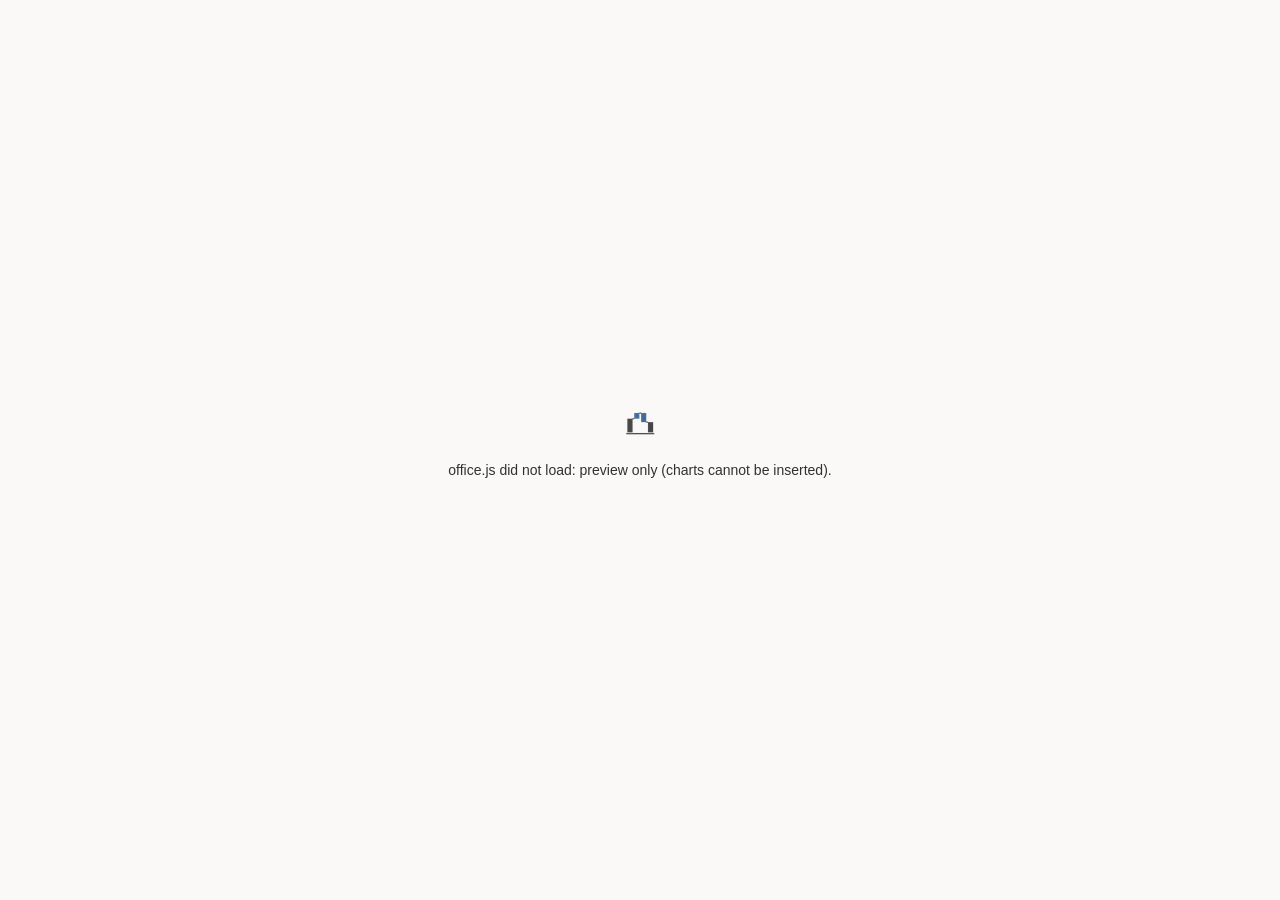
<file: taskpane.html>
<!DOCTYPE html>
<html lang="en">
<head>
    <meta charset="UTF-8">
  <title>ProCharts</title>
  <style>#ppt-loading{position:fixed;top:0;right:0;bottom:0;left:0;z-index:2147483000;display:flex;flex-direction:column;align-items:center;justify-content:center;gap:10px;padding:24px;box-sizing:border-box;text-align:center;background:#faf9f8;color:#323130;font:14px/1.4 "Segoe UI","Segoe UI Web (West European)",-apple-system,BlinkMacSystemFont,Roboto,"Helvetica Neue",Arial,sans-serif}#ppt-loading img{width:32px;height:32px}#ppt-loading .ppt-loading-title{font-size:16px;font-weight:600}#ppt-loading .ppt-loading-bar{position:relative;width:160px;height:3px;overflow:hidden;border-radius:2px;background:#e1dfdd}#ppt-loading .ppt-loading-bar i{position:absolute;top:0;left:0;width:40%;height:100%;border-radius:2px;background:#c43e1c;transform:translateX(-100%);animation:ppt-loading-slide 1.4s ease-in-out infinite;will-change:transform}@keyframes ppt-loading-slide{0%{transform:translateX(-100%)}100%{transform:translateX(250%)}}#ppt-loading .ppt-loading-note,#ppt-loading .ppt-loading-stage{margin:0;font-size:12px;color:#605e5c;max-width:280px}@media (prefers-reduced-motion:reduce){#ppt-loading .ppt-loading-bar i{animation:none;transform:none;width:100%;opacity:.45}}</style>
  <script type="text/javascript" src="https://appsforoffice.microsoft.com/lib/1/hosted/office.js"></script>
  <link rel="stylesheet" href="app.c0850d3c6c.css">
</head>
<body>
<div id="ppt-loading" role="status" aria-live="polite">
  <img src="assets/icon-32.png" alt="" width="32" height="32">
  <div class="ppt-loading-title" data-zh="正在加载 ProCharts…">Loading ProCharts…</div>
  <div class="ppt-loading-bar"><i></i></div>
  <p class="ppt-loading-stage" data-zh="正在加载文件…" id="ppt-loading-stage">Loading files…</p>
  <p class="ppt-loading-note" id="ppt-loading-note"></p>
</div>
<script>!function(){var t=location.search+location.hash,e=/_host_Info=([^&#]*)/i.exec(t),a="";try{a=e&&(decodeURIComponent(e[1]).match(/[$|]([a-z]{2,3}-[A-Za-z]{2,4})(?=[$|]|$)/)||[])[1]||""}catch(c){}var n=/^zh/i.test(a||navigator.language||"");function o(t){var e=document.getElementById("ppt-loading-note");e&&(e.textContent=t)}n&&(document.documentElement.lang="zh-CN",[].forEach.call(document.querySelectorAll("#ppt-loading [data-zh]"),function(t){t.textContent=t.getAttribute("data-zh")})),setTimeout(function(){o(n?"仍在加载。安装后首次启动可能需要一分钟。":"Still loading. The first start after installing can take a minute.")},15e3),setTimeout(function(){o(n?"ProCharts 未能启动。请检查能否访问 ProCharts 服务器，然后关闭此窗格并重新打开。":"ProCharts did not start. Check that you can reach the ProCharts server, then close this pane and open it again.")},9e4)}();</script>
<div id="app">
  <header class="pc-head">
    <button type="button" class="pc-type-btn" id="type-btn" aria-haspopup="dialog" disabled>
      <span class="pc-type-thumb" id="type-thumb" hidden></span>
      <span class="pc-type-text"><span class="title" id="title">Add to the slide</span><span class="subtitle" id="subtitle">Charts and elements, with sample data</span></span>
      <span class="pc-type-chev" id="type-chev" hidden></span>
    </button>
    <div class="pc-head-actions">
      <button type="button" class="pc-icon-btn" id="preview-toggle" hidden></button>
      <button type="button" class="pc-btn pc-btn-ghost" id="btn-new" title="Insert another chart or element" data-i18n-attr="title" hidden></button>
      <button type="button" class="pc-icon-btn" id="btn-license"></button>
    </div>
  </header>
  <div class="license-note" id="license-note" role="status" hidden></div>

  <section class="view" id="view-gallery">
    <p class="intro" data-i18n>Click one to insert it. To edit a chart that is already there, select it on the slide.</p>
    <label class="pc-toggle fit" id="fit-wrap" hidden><input type="checkbox" id="fit" class="pc-switch"><span data-i18n>Fit into the selected shape</span></label>
    <div class="gallery-filter"><input type="text" id="gallery-filter" class="form-control" placeholder="Filter by name or description" aria-label="Filter charts, ready-made charts and elements" data-i18n-attr="placeholder aria-label" autocomplete="off" spellcheck="false"></div>
    <div class="gallery" id="gallery"></div>
    <p class="gallery-none" id="gallery-none" data-i18n hidden>Nothing matches. Try another word.</p>
  </section>

  <section class="view" id="view-edit" hidden>
    <div class="preview-wrap" id="preview-wrap"><div class="preview-card"><div id="preview" class="preview"></div></div></div>
    <div class="warnings" id="warnings" role="status"></div>
    <div class="quickbar" id="quickbar" role="toolbar" aria-label="Quick settings" data-i18n-attr="aria-label"></div>
    <nav class="tabs" role="tablist">
      <button type="button" id="tab-btn-data" class="tab-btn active" role="tab" data-i18n>Data</button>
      <button type="button" id="tab-btn-options" class="tab-btn" role="tab" data-i18n>Options</button>
      <button type="button" id="tab-btn-decorations" class="tab-btn" role="tab" data-i18n>Decorations<span class="tab-count" id="deco-count"></span></button>
    </nav>
    <div class="tab tab-data" id="tab-data" role="tabpanel">
      <div id="tab-sheet" class="sheet-root"></div>
    </div>
    <div class="tab" id="tab-options" role="tabpanel" hidden><div id="options"></div><div id="series-options" hidden></div></div>
    <div class="tab" id="tab-decorations" role="tabpanel" hidden></div>
  </section>

  <footer class="footer">
    <div class="status" id="status" role="status" aria-live="polite"></div>
    <div class="footer-row" id="footer-row">
      <label class="pc-toggle auto" id="auto-wrap" title="Update the slide automatically after each edit" data-i18n-attr="title"><input type="checkbox" id="auto" class="pc-switch" checked><span data-i18n>Auto-apply</span></label>
      <button type="button" class="pc-btn" id="btn-copy" title="Insert a copy of this chart on the current slide" data-i18n-attr="title" data-i18n>Insert copy</button>
      <button type="button" class="pc-btn pc-btn-primary" id="btn-apply">Apply</button>
    </div>
  </footer>
</div>
<script type="text/javascript" src="app.c77589b68c.js"></script>
</body>
</html>
</file>
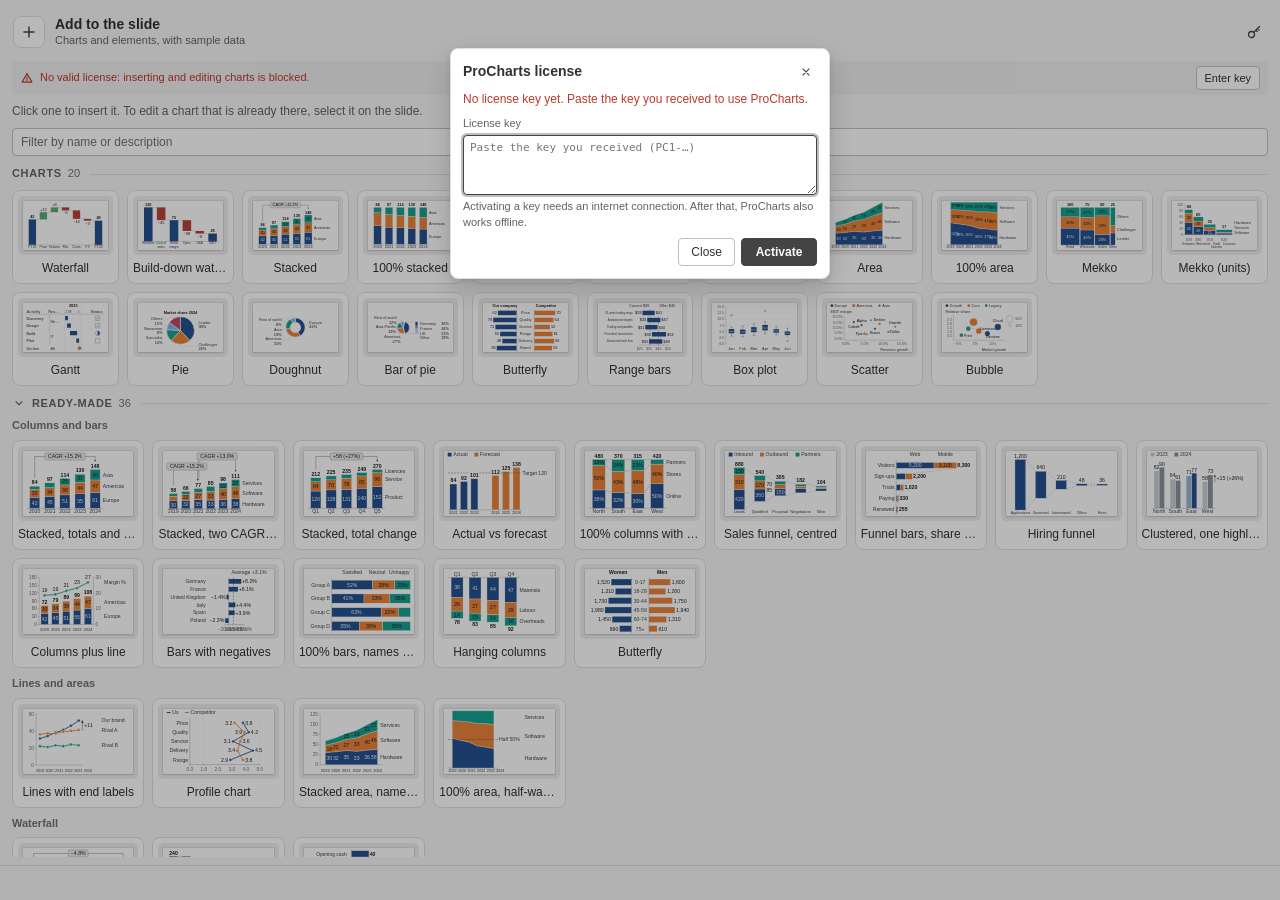
<file: wps/taskpane.html>
<!DOCTYPE html>
<html lang="en">
<head>
    <meta charset="UTF-8">
  <title>ProCharts</title>
  <link rel="stylesheet" href="app.b854bf19bd.css">
</head>
<body>
<div id="app">
  <header class="pc-head">
    <button type="button" class="pc-type-btn" id="type-btn" aria-haspopup="dialog" disabled>
      <span class="pc-type-thumb" id="type-thumb" hidden></span>
      <span class="pc-type-text"><span class="title" id="title">Add to the slide</span><span class="subtitle" id="subtitle">Charts and elements, with sample data</span></span>
      <span class="pc-type-chev" id="type-chev" hidden></span>
    </button>
    <div class="pc-head-actions">
      <button type="button" class="pc-icon-btn" id="preview-toggle" hidden></button>
      <button type="button" class="pc-btn pc-btn-ghost" id="btn-new" title="Insert another chart or element" data-i18n-attr="title" hidden></button>
      <button type="button" class="pc-icon-btn" id="btn-license"></button>
    </div>
  </header>
  <div class="license-note" id="license-note" role="status" hidden></div>

  <section class="view" id="view-gallery">
    <p class="intro" data-i18n>Click one to insert it. To edit a chart that is already there, select it on the slide.</p>
    <label class="pc-toggle fit" id="fit-wrap" hidden><input type="checkbox" id="fit" class="pc-switch"><span data-i18n>Fit into the selected shape</span></label>
    <div class="gallery-filter"><input type="text" id="gallery-filter" class="form-control" placeholder="Filter by name or description" aria-label="Filter charts, ready-made charts and elements" data-i18n-attr="placeholder aria-label" autocomplete="off" spellcheck="false"></div>
    <div class="gallery" id="gallery"></div>
    <p class="gallery-none" id="gallery-none" data-i18n hidden>Nothing matches. Try another word.</p>
  </section>

  <section class="view" id="view-edit" hidden>
    <div class="preview-wrap" id="preview-wrap"><div class="preview-card"><div id="preview" class="preview"></div></div></div>
    <div class="warnings" id="warnings" role="status"></div>
    <div class="quickbar" id="quickbar" role="toolbar" aria-label="Quick settings" data-i18n-attr="aria-label"></div>
    <nav class="tabs" role="tablist">
      <button type="button" id="tab-btn-data" class="tab-btn active" role="tab" data-i18n>Data</button>
      <button type="button" id="tab-btn-options" class="tab-btn" role="tab" data-i18n>Options</button>
      <button type="button" id="tab-btn-decorations" class="tab-btn" role="tab" data-i18n>Decorations<span class="tab-count" id="deco-count"></span></button>
    </nav>
    <div class="tab tab-data" id="tab-data" role="tabpanel">
      <div id="tab-sheet" class="sheet-root"></div>
    </div>
    <div class="tab" id="tab-options" role="tabpanel" hidden><div id="options"></div><div id="series-options" hidden></div></div>
    <div class="tab" id="tab-decorations" role="tabpanel" hidden></div>
  </section>

  <footer class="footer">
    <div class="status" id="status" role="status" aria-live="polite"></div>
    <div class="footer-row" id="footer-row">
      <label class="pc-toggle auto" id="auto-wrap" title="Update the slide automatically after each edit" data-i18n-attr="title"><input type="checkbox" id="auto" class="pc-switch" checked><span data-i18n>Auto-apply</span></label>
      <button type="button" class="pc-btn" id="btn-copy" title="Insert a copy of this chart on the current slide" data-i18n-attr="title" data-i18n>Insert copy</button>
      <button type="button" class="pc-btn pc-btn-primary" id="btn-apply">Apply</button>
    </div>
  </footer>
</div>
<script type="text/javascript" src="app.78e00c6bb7.js"></script>
</body>
</html>
</file>
<file: app.c0850d3c6c.css>
:root{--pc-font:Arial,Helvetica,"Helvetica Neue",sans-serif;--pc-bg:#f7f7f7;--pc-surface:#ffffff;--pc-surface-2:#efefef;--pc-canvas:#eeeeee;--pc-paper:#ffffff;--pc-text:#313131;--pc-text-2:#636363;--pc-text-3:#717171;--pc-text-faint:rgba(49, 49, 49, .08);--pc-icon:#444444;--pc-border:#c0c0c0;--pc-divider:#dfdfdf;--pc-hover:#e0e0e0;--pc-pressed:#cbcbcb;--pc-pressed-hover:#bababa;--pc-pressed-text:#313131;--pc-focus:#444444;--pc-focus-ring:rgba(68, 68, 68, .35);--pc-select:#3c7fb1;--pc-select-hover:#9ab8d4;--pc-select-soft:rgba(60, 127, 177, .12);--pc-primary:#444444;--pc-primary-hover:#1c1c1c;--pc-on-primary:#ffffff;--pc-primary-soft:rgba(68, 68, 68, .1);--pc-accent:#b75b44;--pc-link:#445799;--pc-ok:#2e7d4f;--pc-warn:#9a6400;--pc-error:#c0392b;--pc-knob:#ffffff;--pc-hundred:#fff4dc;--pc-highlight:#e8833a;--pc-shadow-card:0 1px 2px rgba(0, 0, 0, .12),0 3px 10px rgba(0, 0, 0, .08);--pc-shadow-hover:0 2px 10px rgba(0, 0, 0, .12);--pc-shadow-pop:0 10px 28px rgba(0, 0, 0, .16),0 2px 6px rgba(0, 0, 0, .1);--pc-fs:12px;--pc-fs-sm:11px;--pc-h:28px;--pc-r:4px;--pc-r-lg:8px;--pc-pad:12px}html.pc-dark{--pc-bg:#404040;--pc-surface:#333333;--pc-surface-2:#505050;--pc-canvas:#555555;--pc-paper:#ffffff;--pc-text:rgba(255, 255, 255, .8);--pc-text-2:rgba(255, 255, 255, .67);--pc-text-3:rgba(255, 255, 255, .56);--pc-text-faint:rgba(255, 255, 255, .06);--pc-icon:rgba(255, 255, 255, .8);--pc-border:#666666;--pc-divider:#555555;--pc-hover:#555555;--pc-pressed:#707070;--pc-pressed-hover:#808080;--pc-pressed-text:rgba(255, 255, 255, .9);--pc-focus:#cccccc;--pc-focus-ring:rgba(204, 204, 204, .35);--pc-select:#4e8afb;--pc-select-hover:#85b1ff;--pc-select-soft:rgba(78, 138, 251, .22);--pc-primary:#dddddd;--pc-primary-hover:#fcfcfc;--pc-on-primary:#333333;--pc-primary-soft:rgba(221, 221, 221, .2);--pc-accent:#e8e8e8;--pc-link:#b5e4ff;--pc-ok:#7fd1a0;--pc-warn:#f0b44c;--pc-error:#ff8a7a;--pc-knob:#e6e6e6;--pc-hundred:#4a3f22;--pc-shadow-card:0 1px 3px rgba(0, 0, 0, .45),0 4px 14px rgba(0, 0, 0, .3);--pc-shadow-hover:0 2px 12px rgba(0, 0, 0, .45);--pc-shadow-pop:0 12px 32px rgba(0, 0, 0, .55),0 2px 8px rgba(0, 0, 0, .4)}body,html{margin:0;padding:0;height:100%}body{background:var(--pc-bg);color:var(--pc-text);font-family:var(--pc-font);font-size:var(--pc-fs);line-height:1.4;overflow:hidden;-webkit-font-smoothing:antialiased}[hidden]{display:none!important}button,input,select,textarea{font-family:inherit}button{color:inherit}.pc-ic{display:block;flex:0 0 auto}.pc-spacer{flex:1 1 auto}::-webkit-scrollbar{width:10px;height:10px}::-webkit-scrollbar-track{background:0 0}::-webkit-scrollbar-thumb,::-webkit-scrollbar-thumb:horizontal,::-webkit-scrollbar-thumb:vertical{background:var(--pc-border);background-image:none;border:3px solid transparent;border-radius:6px;background-clip:padding-box}::-webkit-scrollbar-thumb:horizontal:hover,::-webkit-scrollbar-thumb:hover,::-webkit-scrollbar-thumb:vertical:hover{background-color:var(--pc-text-3)}::-webkit-scrollbar-corner{background:0 0}#app{display:flex;flex-direction:column;height:100vh;box-sizing:border-box;padding:10px var(--pc-pad) 10px;gap:8px}#app button:focus-visible,.pc-dd:focus-visible,.pc-pop button:focus-visible{outline:0;box-shadow:0 0 0 2px var(--pc-focus-ring),inset 0 0 0 1px var(--pc-focus)}.pc-btn{display:inline-flex;align-items:center;justify-content:center;gap:6px;box-sizing:border-box;height:var(--pc-h);padding:0 12px;margin:0;border:1px solid var(--pc-border);border-radius:var(--pc-r);background:var(--pc-surface);color:var(--pc-text);font-size:var(--pc-fs);line-height:1;white-space:nowrap;cursor:pointer}.pc-btn:hover:not(:disabled){background:var(--pc-hover)}.pc-btn.pc-pop-anchor-open,.pc-btn:active:not(:disabled){background:var(--pc-pressed);color:var(--pc-pressed-text)}.pc-btn:disabled{opacity:.5;cursor:default}.pc-btn .pc-ic{color:var(--pc-icon)}.pc-btn-primary{background:var(--pc-primary);border-color:var(--pc-primary);color:var(--pc-on-primary);font-weight:700;min-width:76px}.pc-btn-primary:hover:not(:disabled){background:var(--pc-primary-hover);border-color:var(--pc-primary-hover)}.pc-btn-primary:active:not(:disabled){background:var(--pc-primary-hover);color:var(--pc-on-primary)}.pc-btn-primary.done:disabled{background:0 0;border-color:var(--pc-divider);color:var(--pc-text-2);font-weight:400;opacity:1}.pc-btn-ghost{border-color:transparent;background:0 0;padding:0 8px}.pc-btn-sm{height:24px;padding:0 8px;font-size:var(--pc-fs-sm)}.pc-icon-btn{position:relative;display:inline-flex;align-items:center;justify-content:center;flex:0 0 auto;box-sizing:border-box;width:var(--pc-h);height:var(--pc-h);padding:0;margin:0;border:1px solid transparent;border-radius:var(--pc-r);background:0 0;color:var(--pc-icon);cursor:pointer}.pc-icon-btn:hover:not(:disabled){background:var(--pc-hover)}.pc-icon-btn.active,.pc-icon-btn.pc-pop-anchor-open{background:var(--pc-pressed);color:var(--pc-pressed-text)}.pc-icon-btn.active:hover{background:var(--pc-pressed-hover)}.pc-icon-btn:disabled{opacity:.45;cursor:default}.pc-icon-btn-sm{width:22px;height:22px}.pc-text-btn{width:auto;min-width:var(--pc-h);padding:0 6px}.pc-txt{font-size:var(--pc-fs-sm);font-weight:700;letter-spacing:.01em}.link-btn{border:none;background:0 0;color:var(--pc-link);cursor:pointer;font:inherit;padding:0;white-space:nowrap}.link-btn:hover{text-decoration:underline}input.pc-switch{-webkit-appearance:none;appearance:none;position:relative;flex:0 0 auto;box-sizing:border-box;width:30px;height:18px;margin:0;border-radius:9px;background:var(--pc-border);cursor:pointer;transition:background .15s;vertical-align:middle;outline:0}input.pc-switch::after{content:'';position:absolute;top:2px;left:2px;width:14px;height:14px;border-radius:50%;background:var(--pc-knob);box-shadow:0 1px 2px rgba(0,0,0,.3);transition:left .15s,background .15s}input.pc-switch:checked{background:var(--pc-primary)}input.pc-switch:checked::after{left:14px;background:var(--pc-on-primary)}input.pc-switch:focus-visible{box-shadow:0 0 0 2px var(--pc-focus-ring)}input.pc-switch:hover:not(:checked){background:var(--pc-text-3)}.pc-toggle{display:inline-flex;align-items:center;gap:8px;cursor:pointer;-webkit-user-select:none;user-select:none}#app .form-control,.pc-pop .form-control{box-sizing:border-box;width:100%;min-width:0;height:var(--pc-h);margin:0;padding:0 8px;border:1px solid var(--pc-border);border-radius:var(--pc-r);background:var(--pc-surface);color:var(--pc-text);font-size:var(--pc-fs);outline:0;box-shadow:none}#app .form-control:hover{border-color:var(--pc-text-3)}#app .form-control:focus,.pc-pop .form-control:focus{border-color:var(--pc-focus);box-shadow:0 0 0 2px var(--pc-focus-ring)}#app .form-control::placeholder{color:var(--pc-text-3)}#app input[type=number].form-control::-webkit-inner-spin-button{opacity:0}#app input[type=number].form-control:focus::-webkit-inner-spin-button,#app input[type=number].form-control:hover::-webkit-inner-spin-button{opacity:1}#app .btn-text-default{box-sizing:border-box;height:var(--pc-h);padding:0 10px;border:1px solid var(--pc-border);border-radius:var(--pc-r);background:var(--pc-surface);color:var(--pc-text);font-size:var(--pc-fs);line-height:1;min-width:0}#app .btn-text-default:hover:not(:disabled){background:var(--pc-hover)}#app .btn-text-default.primary{background:var(--pc-primary);border-color:var(--pc-primary);color:var(--pc-on-primary);font-weight:700}.pc-head{display:flex;align-items:center;gap:8px;flex:0 0 auto;min-height:40px}.pc-type-btn{display:flex;align-items:center;gap:10px;flex:1 1 auto;min-width:0;margin:0 0 0 -6px;padding:4px 8px 4px 6px;border:1px solid transparent;border-radius:var(--pc-r-lg);background:0 0;text-align:left;cursor:default;color:var(--pc-text)}.pc-type-btn:disabled{opacity:1}.pc-type-btn.switchable{cursor:pointer}.pc-type-btn.switchable:hover{background:var(--pc-hover)}.pc-type-btn.pc-pop-anchor-open{background:var(--pc-pressed)}.pc-type-thumb{flex:0 0 auto;display:flex;align-items:center;justify-content:center;width:32px;height:32px;box-sizing:border-box;border:1px solid var(--pc-divider);border-radius:var(--pc-r-lg);background:var(--pc-surface);color:var(--pc-icon)}.pc-type-text{display:flex;flex-direction:column;min-width:0}.pc-head .title{font-size:14px;font-weight:700;line-height:18px;white-space:nowrap;overflow:hidden;text-overflow:ellipsis}.pc-head .subtitle{font-size:var(--pc-fs-sm);line-height:15px;color:var(--pc-text-2);white-space:nowrap;overflow:hidden;text-overflow:ellipsis}.pc-type-chev{display:flex;flex:0 0 auto;margin-left:2px;color:var(--pc-text-2)}.pc-head-actions{display:flex;align-items:center;gap:2px;flex:0 0 auto}#btn-new{padding:0 8px 0 6px}.view{flex:1 1 auto;display:flex;flex-direction:column;gap:8px;min-height:0}#view-gallery{overflow-y:auto;margin:0 calc(-1 * var(--pc-pad));padding:0 var(--pc-pad) 8px}#view-edit{overflow:hidden}.intro{margin:0;color:var(--pc-text-2);line-height:1.45}.fit{padding:6px 10px;border-radius:var(--pc-r-lg);background:var(--pc-surface-2)}.pc-thumb{display:flex;align-items:center;justify-content:center;box-sizing:border-box;aspect-ratio:16/10;width:100%;padding:5px;border-radius:5px;background:var(--pc-canvas);overflow:hidden}.pc-paper{display:flex;align-items:center;justify-content:center;width:100%;height:100%;background:var(--pc-paper);box-shadow:0 0 0 1px rgba(0,0,0,.06),0 1px 2px rgba(0,0,0,.12)}.pc-thumb-svg{display:block;width:100%;height:100%}.pc-thumb-svg.fixed{width:56%;height:64%}.pc-thumb-svg.icon{width:40%;height:40%;color:var(--pc-text-3)}.gallery{display:flex;flex-direction:column}.gallery-head{display:flex;align-items:center;gap:6px;margin:10px 0 8px;font-size:var(--pc-fs-sm);font-weight:700;color:var(--pc-text-2);text-transform:uppercase;letter-spacing:.06em}.gallery-head:first-child{margin-top:2px}.gallery-head::after{content:'';flex:1 1 auto;height:1px;background:var(--pc-divider);margin-left:4px}.gallery-count{font-weight:400;color:var(--pc-text-3);letter-spacing:0}.gallery-grid{display:grid;grid-template-columns:repeat(auto-fill,minmax(104px,1fr));gap:8px}.gallery-btn{display:flex;flex-direction:column;align-items:stretch;gap:6px;min-width:0;margin:0;padding:5px 5px 7px;box-sizing:border-box;border:1px solid var(--pc-divider);border-radius:var(--pc-r-lg);background:var(--pc-surface);color:var(--pc-text);cursor:pointer;text-align:center;transition:border-color .12s,box-shadow .12s,transform .08s}.gallery-filter{flex:0 0 auto}.gallery-none{margin:4px 0;color:var(--pc-text-3)}.variants{margin:10px 0 0}.gallery-btn[hidden],.gallery-grid[hidden],.gallery-head[hidden],.variant-btn[hidden],.variants-family[hidden],.variants[hidden]{display:none}.variants-head{display:flex;align-items:center;gap:6px;width:100%;margin:0 0 8px;padding:0;border:0;background:0 0;color:var(--pc-text-2);font-size:var(--pc-fs-sm);font-weight:700;text-transform:uppercase;letter-spacing:.06em;text-align:left;cursor:pointer}.variants-head::after{content:'';flex:1 1 auto;height:1px;background:var(--pc-divider);margin-left:4px;order:3}.variants-head .pc-ic{transform:rotate(90deg);transition:transform .15s}.variants.collapsed .variants-head .pc-ic{transform:none}.variants.collapsed .variants-body{display:none}.variants-head:hover{color:var(--pc-text)}.variants-fam-head{margin:8px 0 6px;font-size:var(--pc-fs-sm);color:var(--pc-text-3);font-weight:700}.variants-grid{grid-template-columns:repeat(auto-fill,minmax(128px,1fr))}.variant-btn{display:flex;flex-direction:column;align-items:stretch;gap:6px;min-width:0;margin:0;padding:5px 5px 7px;box-sizing:border-box;border:1px solid var(--pc-divider);border-radius:var(--pc-r-lg);background:var(--pc-surface);color:var(--pc-text);cursor:pointer;text-align:center;transition:border-color .12s,box-shadow .12s,transform .08s}.variant-btn:hover{border-color:var(--pc-select-hover);box-shadow:var(--pc-shadow-hover)}.variant-btn:active{transform:translateY(1px);box-shadow:none}.gallery-btn:hover{border-color:var(--pc-select-hover);box-shadow:var(--pc-shadow-hover)}.gallery-btn:active{transform:translateY(1px);box-shadow:none}.gallery-name{display:block;width:100%;text-align:center;font-size:var(--pc-fs);line-height:15px;white-space:nowrap;overflow:hidden;text-overflow:ellipsis}.preview-wrap{position:relative;flex:0 0 auto;display:flex;align-items:center;justify-content:center;box-sizing:border-box;min-height:64px;padding:10px 12px;border-radius:var(--pc-r-lg);background:var(--pc-canvas)}.preview-card{display:flex;max-width:100%;background:var(--pc-paper);box-shadow:var(--pc-shadow-card);line-height:0}.preview{display:flex;justify-content:center;max-width:100%}.preview .preview-svg{display:block;max-width:100%}.preview-svg .pc-hl{stroke:var(--pc-highlight);stroke-width:2px;paint-order:stroke}.warnings{display:flex;flex-direction:column;gap:4px;flex:0 0 auto;max-height:64px;overflow-y:auto}.warning{display:flex;align-items:flex-start;gap:6px;padding:5px 8px;border-radius:var(--pc-r);background:var(--pc-surface-2);color:var(--pc-warn);font-size:var(--pc-fs-sm);line-height:1.4}.warning .pc-ic{margin-top:1px}.quickbar{display:flex;flex-wrap:wrap;align-items:center;gap:6px;flex:0 0 auto}.pc-chip{display:inline-flex;align-items:center;gap:6px;box-sizing:border-box;height:var(--pc-h);padding:0 10px 0 7px;margin:0;border:1px solid var(--pc-border);border-radius:var(--pc-r);background:var(--pc-surface);color:var(--pc-text);font-size:var(--pc-fs);white-space:nowrap;cursor:pointer}.pc-chip:hover{background:var(--pc-hover)}.pc-chip .pc-ic{color:var(--pc-icon)}.pc-chip.active{background:var(--pc-pressed);border-color:var(--pc-pressed);color:var(--pc-pressed-text)}.pc-chip.active .pc-ic{color:var(--pc-pressed-text)}.pc-chip.active:hover{background:var(--pc-pressed-hover)}.pc-chip.pc-pop-anchor-open{background:var(--pc-pressed)}.quickbar .qb-scheme{flex:0 1 auto;min-width:0;max-width:168px}.tabs{display:flex;gap:18px;flex:0 0 auto;padding:0 2px;border-bottom:1px solid var(--pc-divider)}.tab-btn{position:relative;display:inline-flex;align-items:center;gap:6px;margin:0;padding:6px 0 8px;border:0;background:0 0;color:var(--pc-text-2);font-size:var(--pc-fs);cursor:pointer}.tab-btn:hover{color:var(--pc-text)}.tab-btn.active{color:var(--pc-text)}.tab-btn.active::after{content:'';position:absolute;left:0;right:0;bottom:-1px;height:2px;border-radius:2px 2px 0 0;background:var(--pc-accent)}#app .tab-btn:focus-visible{box-shadow:none;outline:1px solid var(--pc-focus);outline-offset:2px;border-radius:2px}.tab-count{min-width:16px;height:16px;box-sizing:border-box;padding:0 4px;border-radius:8px;background:var(--pc-surface-2);color:var(--pc-text-2);font-size:10px;font-weight:700;line-height:16px;text-align:center}.tab-count:empty{display:none}.tab{display:flex;flex-direction:column;gap:8px;flex:1 1 auto;min-height:0;overflow-y:auto;margin:0 calc(-1 * var(--pc-pad));padding:2px var(--pc-pad) 8px}.tab-data{overflow:hidden}.single-tab .tabs{display:none}.opt-collapsible>.opt-section:not([hidden])~.opt-section:not([hidden]){border-top:1px solid var(--pc-divider)}#series-options .opt-section{border-top:1px solid var(--pc-divider)}.opt-head{display:flex;align-items:center;gap:6px;width:100%;height:36px;margin:0;padding:0 2px;border:0;background:0 0;color:var(--pc-text);text-align:left;cursor:pointer}.opt-head .pc-ic{color:var(--pc-text-2);transform:rotate(90deg);transition:transform .15s}.opt-section.collapsed .opt-head .pc-ic{transform:none}.opt-head:hover .opt-title{color:var(--pc-text)}.opt-title{font-size:var(--pc-fs);font-weight:700}.opt-section.collapsed .opt-head .opt-title{font-weight:400;color:var(--pc-text-2)}.opt-section.collapsed>.opt-grid{display:none}.opt-grid{display:grid;grid-template-columns:minmax(92px,40%) minmax(0,1fr);gap:8px 12px;align-items:center;padding:0 2px 14px 22px}.opt-label{color:var(--pc-text-2);line-height:1.3;overflow:hidden;text-overflow:ellipsis}.opt-check{display:flex;align-items:center;height:var(--pc-h)}.opt-color{display:flex}.opt-range{display:flex;align-items:center;gap:10px;height:var(--pc-h)}.opt-range output{min-width:40px;text-align:right;color:var(--pc-text-2);font-variant-numeric:tabular-nums}.opt-range input[type=range]{-webkit-appearance:none;appearance:none;flex:1 1 auto;min-width:0;height:18px;margin:0;background:0 0;cursor:pointer}.opt-range input[type=range]:focus{outline:0}.opt-range input[type=range]::-webkit-slider-runnable-track{height:4px;border-radius:2px;background:linear-gradient(to right,var(--pc-primary) var(--fill,50%),var(--pc-border) var(--fill,50%))}.opt-range input[type=range]::-webkit-slider-thumb{-webkit-appearance:none;width:14px;height:14px;margin-top:-5px;box-sizing:border-box;border-radius:50%;background:var(--pc-surface);border:2px solid var(--pc-primary);box-shadow:0 1px 2px rgba(0,0,0,.25)}.opt-range input[type=range]:focus-visible::-webkit-slider-thumb{box-shadow:0 0 0 3px var(--pc-focus-ring)}.series-ctl{display:flex;gap:6px;min-width:0}.series-ctl>*{flex:1 1 0;min-width:0}.series-name{display:flex;align-items:center;gap:6px;white-space:nowrap}.series-dot{flex:0 0 auto;width:10px;height:10px;border-radius:2px;background:var(--sw,var(--pc-border));box-shadow:inset 0 0 0 1px rgba(0,0,0,.12)}.opt-segmented{display:inline-flex;flex-wrap:wrap;align-self:center;justify-self:start;max-width:100%;box-sizing:border-box;border:1px solid var(--pc-border);border-radius:var(--pc-r);background:var(--pc-surface);overflow:hidden}.seg-btn{display:inline-flex;align-items:center;justify-content:center;gap:4px;box-sizing:border-box;min-width:30px;height:26px;margin:0;padding:0 10px;border:0;border-left:1px solid var(--pc-border);background:0 0;color:var(--pc-text);font-size:var(--pc-fs);cursor:pointer}.seg-btn:first-child{border-left:0}.seg-btn:hover{background:var(--pc-hover)}.seg-btn.active{background:var(--pc-pressed);color:var(--pc-pressed-text)}.seg-btn.active:hover{background:var(--pc-pressed-hover)}#app .seg-btn:focus-visible{box-shadow:inset 0 0 0 2px var(--pc-focus)}.opt-segmented.has-icons{display:flex;flex-wrap:nowrap;width:100%}.opt-segmented.has-icons .seg-btn{flex:1 1 0;flex-direction:column;height:auto;min-width:0;padding:5px 2px 4px;gap:2px;font-size:10px}.opt-segmented.has-icons .seg-ic svg{display:block}.opt-segmented.is-arrows .seg-btn{width:30px;padding:0}.pc-color,.pc-scheme{display:inline-flex;align-items:center;gap:7px;box-sizing:border-box;height:var(--pc-h);min-width:0;max-width:100%;margin:0;padding:0 6px 0 5px;border:1px solid var(--pc-border);border-radius:var(--pc-r);background:var(--pc-surface);color:var(--pc-text);font-size:var(--pc-fs);cursor:pointer;text-align:left}.pc-color:hover,.pc-scheme:hover{border-color:var(--pc-text-3)}.pc-color.pc-pop-anchor-open,.pc-scheme.pc-pop-anchor-open{border-color:var(--pc-focus)}.pc-color>.pc-ic,.pc-scheme>.pc-ic{color:var(--pc-text-2);margin-left:auto}.pc-color{width:100%}.pc-color-sw{flex:0 0 auto;width:18px;height:18px;border-radius:3px;background:var(--sw);box-shadow:inset 0 0 0 1px rgba(0,0,0,.15)}.pc-color-sw.none,.pc-cp-auto-sw.none{background:linear-gradient(to top right,transparent calc(50% - 1px),#d0453a calc(50% - 1px),#d0453a calc(50% + 1px),transparent calc(50% + 1px)),#fff}.pc-color-text{flex:1 1 auto;min-width:0;overflow:hidden;text-overflow:ellipsis;white-space:nowrap;font-variant-numeric:tabular-nums}.pc-color.is-auto .pc-color-text{color:var(--pc-text-2)}.pc-scheme{width:100%}.pc-scheme-sw{display:flex;flex:0 0 auto}.pc-scheme-label{flex:1 1 auto;min-width:0;overflow:hidden;text-overflow:ellipsis;white-space:nowrap}.pc-strip{display:inline-flex;overflow:hidden;border-radius:3px;box-shadow:0 0 0 1px rgba(0,0,0,.1)}.pc-strip i{display:block;width:9px;height:16px;background:var(--sw)}.pc-combo{position:relative;display:flex;width:100%;min-width:0}#app .pc-combo .pc-combo-in{padding-right:28px}.pc-combo-btn{position:absolute;top:1px;right:1px;bottom:1px;display:flex;align-items:center;justify-content:center;width:26px;margin:0;padding:0;border:0;border-radius:0 3px 3px 0;background:0 0;color:var(--pc-text-2);cursor:pointer}.pc-combo-btn:hover{background:var(--pc-hover)}.grid-menu,.pc-dd-pop,.pc-pop{box-sizing:border-box;background:var(--pc-surface);color:var(--pc-text);border:1px solid var(--pc-divider);border-radius:var(--pc-r-lg);box-shadow:var(--pc-shadow-pop);font-family:var(--pc-font);font-size:var(--pc-fs);line-height:1.4}html.pc-dark .grid-menu,html.pc-dark .pc-dd-pop,html.pc-dark .pc-pop{border-color:var(--pc-border)}.pc-pop{position:fixed;z-index:10001;padding:6px;overflow-x:hidden;overflow-y:auto;overscroll-behavior:contain}.pc-pop-title{padding:2px 6px 8px;font-size:var(--pc-fs-sm);font-weight:700;color:var(--pc-text-2)}.pc-pop-head{padding:8px 6px 4px;font-size:var(--pc-fs-sm);color:var(--pc-text-2)}.pc-pop-empty{padding:8px;color:var(--pc-text-2)}.pc-menu{display:flex;flex-direction:column;gap:1px}.pc-menu-item{display:flex;align-items:center;gap:10px;width:100%;min-height:30px;box-sizing:border-box;margin:0;padding:4px 10px 4px 8px;border:0;border-radius:var(--pc-r);background:0 0;color:var(--pc-text);text-align:left;cursor:pointer;font-size:var(--pc-fs)}.pc-menu-item:focus,.pc-menu-item:hover{background:var(--pc-hover);outline:0}#app .pc-menu-item:focus-visible,.pc-pop .pc-menu-item:focus-visible{box-shadow:none;background:var(--pc-hover)}.pc-menu-item:disabled{opacity:.45;cursor:default}.pc-menu-item.has-hint{padding-top:6px;padding-bottom:6px}.pc-menu-ic{display:flex;align-items:center;justify-content:center;flex:0 0 auto;color:var(--pc-icon)}.pc-menu-deco .pc-menu-ic{width:32px;height:32px;border-radius:var(--pc-r-lg);background:var(--pc-surface-2)}.pc-menu-text{display:flex;flex-direction:column;gap:1px;flex:1 1 auto;min-width:0}.pc-menu-label{white-space:nowrap;overflow:hidden;text-overflow:ellipsis}.pc-menu-deco .pc-menu-label{font-weight:700}.pc-menu-hint{font-size:var(--pc-fs-sm);color:var(--pc-text-2);line-height:1.35;white-space:normal}.pc-menu-check{display:flex;margin-left:auto}.pc-menu-sep{height:1px;margin:4px 2px;background:var(--pc-divider)}.pc-menu-head{padding:6px 8px 2px;font-size:var(--pc-fs-sm);color:var(--pc-text-2)}.pc-menu-deco{width:268px}.pc-cp{display:flex;flex-direction:column;width:224px}.pc-cp-auto{display:flex;align-items:center;gap:8px;height:30px;margin:0 0 2px;padding:0 6px;border:0;border-radius:var(--pc-r);background:0 0;color:var(--pc-text);text-align:left;cursor:pointer;font-size:var(--pc-fs)}.pc-cp-auto:focus,.pc-cp-auto:hover{background:var(--pc-hover);outline:0}.pc-cp-auto.on{font-weight:700}.pc-cp-auto-sw{width:18px;height:18px;border-radius:3px;background:var(--sw);box-shadow:inset 0 0 0 1px rgba(0,0,0,.15)}.pc-cp-check{display:flex;margin-left:auto}.pc-cp-label{padding:8px 2px 5px;font-size:var(--pc-fs-sm);color:var(--pc-text-2)}.pc-cp-grid{display:grid;grid-template-columns:repeat(10,18px);gap:4px;padding:0 2px}.pc-cp-ramp{row-gap:0}.pc-sw{position:relative;width:18px;height:18px;margin:0;padding:0;border:0;border-radius:3px;background:var(--sw);box-shadow:inset 0 0 0 1px rgba(0,0,0,.12);cursor:pointer}.pc-cp-ramp .pc-sw{border-radius:0}.pc-cp-ramp .pc-sw:nth-child(-n+10){border-radius:3px 3px 0 0}.pc-cp-ramp .pc-sw:nth-last-child(-n+10){border-radius:0 0 3px 3px}.pc-sw:focus,.pc-sw:hover{z-index:1;outline:0;box-shadow:0 0 0 2px var(--pc-surface),0 0 0 3px var(--pc-text-2)}#app .pc-sw:focus-visible,.pc-pop .pc-sw:focus-visible{box-shadow:0 0 0 2px var(--pc-surface),0 0 0 3px var(--pc-focus)}.pc-pop .pc-sw.on:focus-visible,.pc-sw.on{z-index:2;box-shadow:0 0 0 2px var(--pc-surface),0 0 0 4px var(--pc-focus)}.pc-cp-hex{display:flex;align-items:center;gap:6px;margin-top:10px;padding:10px 2px 2px;border-top:1px solid var(--pc-divider)}.pc-cp-hex-sw{flex:0 0 auto;width:22px;height:22px;border-radius:var(--pc-r);background:var(--sw);box-shadow:inset 0 0 0 1px rgba(0,0,0,.15)}.pc-cp-hash{color:var(--pc-text-2)}.pc-cp-hex-in{flex:1 1 auto;min-width:0;height:24px;box-sizing:border-box;padding:0 6px;border:1px solid var(--pc-border);border-radius:var(--pc-r);background:var(--pc-surface);color:var(--pc-text);font-size:var(--pc-fs);text-transform:uppercase;outline:0}.pc-cp-hex-in::placeholder{text-transform:none;color:var(--pc-text-3)}.pc-cp-hex-in:focus{border-color:var(--pc-focus);box-shadow:0 0 0 2px var(--pc-focus-ring)}.pc-cp-hex-in.bad{border-color:var(--pc-error)}.pc-schemes{display:flex;flex-direction:column;gap:1px}.pc-scheme-opt{display:flex;align-items:center;gap:8px;height:32px;margin:0;padding:0 8px 0 4px;border:0;border-radius:var(--pc-r);background:0 0;color:var(--pc-text);text-align:left;cursor:pointer;font-size:var(--pc-fs)}.pc-scheme-opt:focus,.pc-scheme-opt:hover{background:var(--pc-hover);outline:0}#app .pc-scheme-opt:focus-visible,.pc-pop .pc-scheme-opt:focus-visible{box-shadow:none;background:var(--pc-hover)}.pc-scheme-opt.on{background:var(--pc-select-soft);font-weight:700}.pc-scheme-check{display:flex;flex:0 0 auto;width:16px;justify-content:center}.pc-scheme-name{flex:1 1 auto;min-width:0;overflow:hidden;text-overflow:ellipsis;white-space:nowrap}.pc-scheme-opt .pc-strip i{width:13px;height:18px}.pc-types{width:300px}.pc-types-grid{display:grid;grid-template-columns:repeat(3,minmax(0,1fr));gap:4px}.pc-type-opt{display:flex;flex-direction:column;align-items:stretch;gap:4px;min-width:0;margin:0;padding:4px 4px 6px;box-sizing:border-box;border:1px solid transparent;border-radius:6px;background:0 0;color:var(--pc-text);cursor:pointer}.pc-type-opt:focus,.pc-type-opt:hover{background:var(--pc-hover);outline:0}#app .pc-type-opt:focus-visible,.pc-pop .pc-type-opt:focus-visible{box-shadow:none;border-color:var(--pc-focus)}.pc-type-opt.on{border-color:var(--pc-select);background:var(--pc-select-soft)}.pc-type-name{display:block;width:100%;font-size:var(--pc-fs-sm);text-align:center;white-space:nowrap;overflow:hidden;text-overflow:ellipsis}.pc-pop-list{padding:4px;max-height:280px}.pc-opt{height:28px;line-height:28px;padding:0 10px;border-radius:var(--pc-r);white-space:nowrap;overflow:hidden;text-overflow:ellipsis;cursor:pointer;font-size:13px}.pc-opt.active{background:var(--pc-hover)}.pc-opt.on{font-weight:700}.pc-opt.theme{margin-bottom:4px;box-shadow:0 5px 0 -4px var(--pc-divider);border-radius:var(--pc-r) var(--pc-r) 0 0}.pc-opt-none{padding:6px 10px;color:var(--pc-text-2);font-size:var(--pc-fs-sm);white-space:normal}.pc-tip{position:fixed;z-index:10002;box-sizing:border-box;padding:5px 8px;border-radius:var(--pc-r);background:var(--pc-surface);color:var(--pc-text);border:1px solid var(--pc-divider);box-shadow:var(--pc-shadow-pop);font-family:var(--pc-font);font-size:var(--pc-fs-sm);line-height:1.4;pointer-events:none}html.pc-dark .pc-tip{border-color:var(--pc-border)}.pc-tools{display:flex;flex-direction:column;gap:6px;flex:0 0 auto}.pc-tools .toolbar{display:flex;flex-wrap:wrap;align-items:center;gap:6px}.sheet-root{flex:1 1 auto;display:flex;flex-direction:column;gap:8px;min-height:0;position:relative}.sheet-toolbar{display:flex;align-items:center;gap:2px;flex:0 0 auto;margin:0 -2px}.sheet-toolbar [data-act=fill] .pc-ic{margin-top:-4px}.fill-bar{position:absolute;left:7px;right:7px;bottom:5px;height:3px;border-radius:1px;box-shadow:inset 0 0 0 1px var(--pc-border)}.has-fill .fill-bar{box-shadow:inset 0 0 0 1px rgba(0,0,0,.15)}.sheet-tip{display:flex;align-items:flex-start;gap:8px;flex:0 0 auto;padding:7px 4px 7px 10px;border-radius:var(--pc-r-lg);background:var(--pc-surface-2);color:var(--pc-text-2);font-size:var(--pc-fs-sm);line-height:1.45}.tip-ic{flex:0 0 auto;margin-top:1px;color:var(--pc-text-2)}.tip-body{flex:1 1 auto;min-width:0;display:-webkit-box;-webkit-line-clamp:2;-webkit-box-orient:vertical;overflow:hidden}.sheet-tip.expanded .tip-body{display:block}.tip-more{flex:0 0 auto;align-self:flex-end;font-size:var(--pc-fs-sm)}.tip-close{margin-top:-3px;color:var(--pc-text-2)}.grid-wrap{position:relative;flex:1 1 auto;min-height:140px;overflow:auto;border:1px solid var(--pc-divider);border-radius:var(--pc-r-lg);background:var(--pc-surface)}.grid{border-collapse:separate;border-spacing:0;table-layout:fixed;-webkit-user-select:none;user-select:none;font-size:var(--pc-fs)}.grid th{position:sticky;top:0;z-index:1;height:22px;min-width:24px;padding:0 4px;box-sizing:border-box;border-right:1px solid var(--pc-divider);border-bottom:1px solid var(--pc-divider);background:var(--pc-surface-2);color:var(--pc-text-2);font-size:var(--pc-fs-sm);font-weight:400;cursor:default}.grid tbody th{position:sticky;left:0;z-index:1;text-align:center}.grid thead th.corner{left:0;z-index:2}.grid td.cell{height:25px;min-width:56px;max-width:120px;padding:0 6px;box-sizing:border-box;border-right:1px solid var(--pc-divider);border-bottom:1px solid var(--pc-divider);white-space:nowrap;overflow:hidden;text-overflow:ellipsis;cursor:cell;color:var(--pc-text)}.grid td.c0{min-width:84px}.grid td.num{text-align:right;font-variant-numeric:tabular-nums}.grid td.hdr{background:var(--pc-text-faint);font-weight:700}.grid td.hundred{background:var(--pc-hundred)}.grid td.spare{background:repeating-linear-gradient(45deg,transparent,transparent 4px,var(--pc-text-faint) 4px,var(--pc-text-faint) 8px)}.grid td.filled{box-shadow:inset 4px 0 0 var(--cell-fill)}.grid td.active{outline:2px solid var(--pc-select);outline-offset:-2px}.grid-editor{position:absolute;z-index:3;box-sizing:border-box;border:2px solid var(--pc-select);padding:0 4px;font:inherit;font-size:var(--pc-fs);background:var(--pc-surface);color:var(--pc-text);outline:0}.grid-proxy{position:absolute;width:1px;height:1px;opacity:0;border:0;padding:0;resize:none;overflow:hidden;pointer-events:none}.grid-proxy.composing{opacity:1;z-index:3;box-sizing:border-box;border:2px solid var(--pc-select);padding:0 4px;font:inherit;font-size:var(--pc-fs);line-height:normal;white-space:nowrap;background:var(--pc-surface);color:var(--pc-text);outline:0}.grid-menu{position:absolute;z-index:5;padding:4px;min-width:170px}.grid-menu .menu-item{padding:5px 10px;border-radius:var(--pc-r);cursor:pointer;white-space:nowrap}.grid-menu .menu-item:hover{background:var(--pc-hover)}.paste-box{display:flex;flex-direction:column;gap:8px;flex:0 0 auto;padding:10px;border:1px solid var(--pc-divider);border-radius:var(--pc-r-lg);background:var(--pc-surface)}.paste-title{color:var(--pc-text-2);font-size:var(--pc-fs-sm)}#app .paste-box textarea.form-control{height:auto;padding:6px 8px;font-family:monospace;resize:vertical}.paste-actions{display:flex;justify-content:flex-end;gap:8px}.deco-toolbar{display:flex;align-items:center;gap:8px;flex:0 0 auto}.deco-add .pc-ic:last-child{color:var(--pc-text-2);margin-right:-4px}.deco-card{flex:0 0 auto;border:1px solid var(--pc-divider);border-radius:var(--pc-r-lg);background:var(--pc-surface);transition:box-shadow .4s}.deco-card.fresh{box-shadow:0 0 0 2px var(--pc-select)}.deco-card.unavailable{opacity:.7}.deco-head{display:flex;align-items:center;gap:8px;min-height:30px;padding:6px 6px 6px 8px}.deco-ic{display:flex;align-items:center;justify-content:center;flex:0 0 auto;width:26px;height:26px;border-radius:6px;background:var(--pc-surface-2);color:var(--pc-icon)}.deco-title{flex:1 1 auto;min-width:0;font-weight:700;white-space:nowrap;overflow:hidden;text-overflow:ellipsis}.deco-note{flex:0 0 auto;color:var(--pc-warn);font-size:var(--pc-fs-sm)}.deco-del{color:var(--pc-text-2)}.deco-del:hover{color:var(--pc-error)}.deco-body{border-top:1px solid var(--pc-divider)}.deco-body .opt-section{border:0}.deco-body .opt-grid{padding:10px 10px 10px 12px}.empty{display:flex;flex-direction:column;align-items:center;gap:6px;padding:28px 16px;text-align:center;color:var(--pc-text-2)}.empty-ic{display:flex;align-items:center;justify-content:center;width:52px;height:52px;margin-bottom:4px;border-radius:50%;background:var(--pc-surface-2);color:var(--pc-icon)}.empty-title{font-size:13px;font-weight:700;color:var(--pc-text)}.empty-text{max-width:260px;line-height:1.45}.muted{color:var(--pc-text-2)}.hint{color:var(--pc-text-2);line-height:1.4;margin:0}.footer{display:flex;flex-direction:column;gap:8px;flex:0 0 auto;margin:0 calc(-1 * var(--pc-pad));padding:8px var(--pc-pad) 0;border-top:1px solid var(--pc-divider)}.footer-row{display:flex;align-items:center;gap:8px}.footer-row .auto{margin-right:auto}.status{position:relative;min-height:16px;padding-left:13px;color:var(--pc-text-2);font-size:var(--pc-fs-sm);line-height:16px;display:-webkit-box;-webkit-line-clamp:2;-webkit-box-orient:vertical;overflow:hidden}.status::before{content:'';position:absolute;left:1px;top:5px;width:6px;height:6px;border-radius:50%;background:var(--pc-text-3)}.status:empty::before{display:none}.status.ok::before{background:var(--pc-ok)}.status.warn{color:var(--pc-warn)}.status.warn::before{background:var(--pc-warn)}.status.error{color:var(--pc-error)}.status.error::before{background:var(--pc-error)}.status.busy::before{background:var(--pc-select);animation:pc-pulse 1s ease-in-out infinite}@keyframes pc-pulse{50%{opacity:.3}}html.pc-contrast .deco-card,html.pc-contrast .gallery-btn,html.pc-contrast .pc-btn:not(.pc-btn-ghost):not(.pc-btn-primary),html.pc-contrast .pc-chip{border-color:var(--pc-border)}select.pc-dd-native{position:absolute!important;width:1px!important;height:1px!important;min-width:0!important;margin:0!important;padding:0!important;border:0!important;opacity:0!important;overflow:hidden!important;clip-path:inset(50%);pointer-events:none!important}#app .pc-dd.form-control,.pc-dd{display:inline-flex;align-items:center;gap:6px;box-sizing:border-box;height:var(--pc-h);min-width:0;max-width:100%;margin:0;padding:0 6px 0 8px;vertical-align:middle;border:1px solid var(--pc-border);border-radius:var(--pc-r);background:var(--pc-surface);color:var(--pc-text);font:inherit;font-size:var(--pc-fs);line-height:26px;text-align:left;cursor:pointer;-webkit-user-select:none;user-select:none;outline:0}.pc-dd:hover:not(:disabled){border-color:var(--pc-text-3)}.pc-dd.pc-dd-open{border-color:var(--pc-focus)}.pc-dd:disabled{cursor:default;opacity:.6}.pc-dd-label{flex:1 1 auto;min-width:0;overflow:hidden;text-overflow:ellipsis;white-space:nowrap}.pc-dd-chevron{flex:0 0 auto;width:9px;height:6px;fill:none;stroke:var(--pc-text-2);stroke-width:1.4;stroke-linecap:round;stroke-linejoin:round;transition:transform .15s ease}.pc-dd-open .pc-dd-chevron{transform:rotate(180deg)}.pc-dd-pop{position:fixed;z-index:10000;margin:0;padding:4px;min-width:80px;overflow-x:hidden;overflow-y:auto;overscroll-behavior:contain;outline:0;-webkit-user-select:none;user-select:none}.pc-dd-item{position:relative;box-sizing:border-box;height:28px;line-height:28px;padding:0 14px 0 28px;border-radius:var(--pc-r);white-space:nowrap;overflow:hidden;text-overflow:ellipsis;cursor:pointer}.pc-dd-item.pc-dd-in-group{padding-left:36px}.pc-dd-item.pc-dd-active{background:var(--pc-hover)}.pc-dd-item.pc-dd-selected{background:var(--pc-select-soft);font-weight:700}.pc-dd-item.pc-dd-selected.pc-dd-active{background:var(--pc-hover)}.pc-dd-item.pc-dd-selected::before{content:'';position:absolute;left:11px;top:50%;width:7px;height:3px;border:solid currentColor;border-width:0 0 1.5px 1.5px;transform:translateY(-70%) rotate(-45deg)}.pc-dd-item.pc-dd-in-group.pc-dd-selected::before{left:19px}.pc-dd-item.pc-dd-disabled{opacity:.45;cursor:default}.pc-dd-group,.pc-dd-none{height:26px;line-height:26px;padding:0 14px 0 10px;color:var(--pc-text-2);white-space:nowrap;cursor:default}.pc-dd-group{font-size:var(--pc-fs-sm)}.pc-opt-sub{color:var(--pc-text-3);font-weight:400}.license-note{display:flex;align-items:center;gap:8px;flex:0 0 auto;padding:5px 8px;border-radius:var(--pc-r);background:var(--pc-surface-2);font-size:var(--pc-fs-sm);line-height:1.4}.license-note[hidden]{display:none}.license-note.warn{color:var(--pc-warn)}.license-note.error{color:var(--pc-error)}.license-note-text{display:flex;align-items:flex-start;gap:6px;flex:1 1 auto;min-width:0}.license-note-text .pc-ic{flex:0 0 auto;margin-top:1px}.license-note-btn{flex:0 0 auto}.pc-lic-back{position:fixed;inset:0;z-index:10000;display:flex;align-items:flex-start;justify-content:center;padding:48px 12px 12px;box-sizing:border-box;background:rgba(0,0,0,.28);overflow-y:auto}.pc-lic{display:flex;flex-direction:column;gap:8px;width:100%;max-width:380px;box-sizing:border-box;padding:12px;border:1px solid var(--pc-divider);border-radius:var(--pc-r-lg);background:var(--pc-surface);color:var(--pc-text);box-shadow:var(--pc-shadow-pop);font-size:var(--pc-fs)}.pc-lic-head{display:flex;align-items:center;justify-content:space-between;gap:8px}.pc-lic-title{font-size:14px;font-weight:700}.pc-lic-state{line-height:1.4}.pc-lic-msg.ok,.pc-lic-state.ok{color:var(--pc-ok)}.pc-lic-msg.warn,.pc-lic-state.warn{color:var(--pc-warn)}.pc-lic-msg.error,.pc-lic-state.error{color:var(--pc-error)}.pc-lic-info{display:grid;grid-template-columns:auto 1fr;gap:3px 12px;margin:0}.pc-lic-info[hidden]{display:none}.pc-lic-info dt{color:var(--pc-text-2)}.pc-lic-info dd{margin:0;overflow-wrap:anywhere}.pc-lic-entry{display:flex;flex-direction:column;gap:4px}.pc-lic-label{color:var(--pc-text-2);font-size:var(--pc-fs-sm)}.pc-lic-hint{color:var(--pc-text-2);font-size:var(--pc-fs-sm);line-height:1.4}.pc-lic-key{width:100%;box-sizing:border-box;min-height:60px;padding:5px 6px;resize:vertical;border:1px solid var(--pc-border);border-radius:var(--pc-r);background:var(--pc-surface);color:var(--pc-text);font:11px/1.35 Consolas,Menlo,monospace;word-break:break-all}.pc-lic-key:focus{outline:0;border-color:var(--pc-focus);box-shadow:0 0 0 2px var(--pc-focus-ring)}.pc-lic-msg{line-height:1.4;font-size:var(--pc-fs-sm)}.pc-lic-actions{display:flex;align-items:center;gap:6px}.pc-lic button:focus-visible{outline:0;box-shadow:0 0 0 2px var(--pc-focus-ring),inset 0 0 0 1px var(--pc-focus)}:root{--pc-font:"Segoe UI","Segoe UI Web (West European)",-apple-system,BlinkMacSystemFont,Roboto,"Helvetica Neue",Arial,sans-serif;--pc-bg:#faf9f8;--pc-surface:#ffffff;--pc-surface-2:#f3f2f1;--pc-canvas:#edebe9;--pc-paper:#ffffff;--pc-text:#323130;--pc-text-2:#605e5c;--pc-text-3:#8a8886;--pc-text-faint:rgba(50, 49, 48, .08);--pc-icon:#484644;--pc-border:#c8c6c4;--pc-divider:#e1dfdd;--pc-hover:#f3f2f1;--pc-pressed:#e1dfdd;--pc-pressed-hover:#d2d0ce;--pc-pressed-text:#201f1e;--pc-focus:#605e5c;--pc-focus-ring:rgba(96, 94, 92, .3);--pc-select:#c43e1c;--pc-select-hover:#e8a28f;--pc-select-soft:rgba(196, 62, 28, .1);--pc-primary:#c43e1c;--pc-primary-hover:#a92b1a;--pc-on-primary:#ffffff;--pc-primary-soft:rgba(196, 62, 28, .1);--pc-accent:#c43e1c;--pc-link:#0f6cbd;--pc-r:4px;--pc-diag-h:22px}#app{height:calc(100vh - var(--pc-diag-h))}.ppt-diag{position:fixed;left:0;right:0;bottom:0;z-index:50;background:var(--pc-surface-2);border-top:1px solid var(--pc-divider);font-family:var(--pc-font);font-size:10.5px;color:var(--pc-text-2);max-height:60vh;overflow:auto}.ppt-diag-line{height:var(--pc-diag-h);line-height:var(--pc-diag-h);padding:0 10px;cursor:pointer;white-space:nowrap;overflow:hidden;text-overflow:ellipsis;list-style:none;outline:0}.ppt-diag-line::-webkit-details-marker{display:none}.ppt-diag-line::before{content:"\25B8\00a0";color:var(--pc-text-3)}.ppt-diag[open] .ppt-diag-line::before{content:"\25BE\00a0"}.ppt-diag-line.warn{color:#8a5300}.ppt-settings{display:flex;flex-wrap:wrap;gap:6px 10px;align-items:center;padding:6px 10px 8px;border-top:1px solid var(--pc-divider)}.ppt-field{display:inline-flex;gap:4px;align-items:center}.ppt-settings select.form-control{height:22px;font:inherit;font-size:11px;color:var(--pc-text);background:var(--pc-surface);border:1px solid var(--pc-border);border-radius:3px;padding:0 4px}.ppt-settings .pc-btn{height:22px;font-size:11px;padding:0 8px}.ppt-diag-info{flex-basis:100%;white-space:normal;color:var(--pc-text-3);line-height:1.35}
</file>
<file: wps/app.b854bf19bd.css>
:root{--pc-font:Arial,Helvetica,"Helvetica Neue",sans-serif;--pc-bg:#f7f7f7;--pc-surface:#ffffff;--pc-surface-2:#efefef;--pc-canvas:#eeeeee;--pc-paper:#ffffff;--pc-text:#313131;--pc-text-2:#636363;--pc-text-3:#717171;--pc-text-faint:rgba(49, 49, 49, .08);--pc-icon:#444444;--pc-border:#c0c0c0;--pc-divider:#dfdfdf;--pc-hover:#e0e0e0;--pc-pressed:#cbcbcb;--pc-pressed-hover:#bababa;--pc-pressed-text:#313131;--pc-focus:#444444;--pc-focus-ring:rgba(68, 68, 68, .35);--pc-select:#3c7fb1;--pc-select-hover:#9ab8d4;--pc-select-soft:rgba(60, 127, 177, .12);--pc-primary:#444444;--pc-primary-hover:#1c1c1c;--pc-on-primary:#ffffff;--pc-primary-soft:rgba(68, 68, 68, .1);--pc-accent:#b75b44;--pc-link:#445799;--pc-ok:#2e7d4f;--pc-warn:#9a6400;--pc-error:#c0392b;--pc-knob:#ffffff;--pc-hundred:#fff4dc;--pc-highlight:#e8833a;--pc-shadow-card:0 1px 2px rgba(0, 0, 0, .12),0 3px 10px rgba(0, 0, 0, .08);--pc-shadow-hover:0 2px 10px rgba(0, 0, 0, .12);--pc-shadow-pop:0 10px 28px rgba(0, 0, 0, .16),0 2px 6px rgba(0, 0, 0, .1);--pc-fs:12px;--pc-fs-sm:11px;--pc-h:28px;--pc-r:4px;--pc-r-lg:8px;--pc-pad:12px}html.pc-dark{--pc-bg:#404040;--pc-surface:#333333;--pc-surface-2:#505050;--pc-canvas:#555555;--pc-paper:#ffffff;--pc-text:rgba(255, 255, 255, .8);--pc-text-2:rgba(255, 255, 255, .67);--pc-text-3:rgba(255, 255, 255, .56);--pc-text-faint:rgba(255, 255, 255, .06);--pc-icon:rgba(255, 255, 255, .8);--pc-border:#666666;--pc-divider:#555555;--pc-hover:#555555;--pc-pressed:#707070;--pc-pressed-hover:#808080;--pc-pressed-text:rgba(255, 255, 255, .9);--pc-focus:#cccccc;--pc-focus-ring:rgba(204, 204, 204, .35);--pc-select:#4e8afb;--pc-select-hover:#85b1ff;--pc-select-soft:rgba(78, 138, 251, .22);--pc-primary:#dddddd;--pc-primary-hover:#fcfcfc;--pc-on-primary:#333333;--pc-primary-soft:rgba(221, 221, 221, .2);--pc-accent:#e8e8e8;--pc-link:#b5e4ff;--pc-ok:#7fd1a0;--pc-warn:#f0b44c;--pc-error:#ff8a7a;--pc-knob:#e6e6e6;--pc-hundred:#4a3f22;--pc-shadow-card:0 1px 3px rgba(0, 0, 0, .45),0 4px 14px rgba(0, 0, 0, .3);--pc-shadow-hover:0 2px 12px rgba(0, 0, 0, .45);--pc-shadow-pop:0 12px 32px rgba(0, 0, 0, .55),0 2px 8px rgba(0, 0, 0, .4)}body,html{margin:0;padding:0;height:100%}body{background:var(--pc-bg);color:var(--pc-text);font-family:var(--pc-font);font-size:var(--pc-fs);line-height:1.4;overflow:hidden;-webkit-font-smoothing:antialiased}[hidden]{display:none!important}button,input,select,textarea{font-family:inherit}button{color:inherit}.pc-ic{display:block;flex:0 0 auto}.pc-spacer{flex:1 1 auto}::-webkit-scrollbar{width:10px;height:10px}::-webkit-scrollbar-track{background:0 0}::-webkit-scrollbar-thumb,::-webkit-scrollbar-thumb:horizontal,::-webkit-scrollbar-thumb:vertical{background:var(--pc-border);background-image:none;border:3px solid transparent;border-radius:6px;background-clip:padding-box}::-webkit-scrollbar-thumb:horizontal:hover,::-webkit-scrollbar-thumb:hover,::-webkit-scrollbar-thumb:vertical:hover{background-color:var(--pc-text-3)}::-webkit-scrollbar-corner{background:0 0}#app{display:flex;flex-direction:column;height:100vh;box-sizing:border-box;padding:10px var(--pc-pad) 10px;gap:8px}#app button:focus-visible,.pc-dd:focus-visible,.pc-pop button:focus-visible{outline:0;box-shadow:0 0 0 2px var(--pc-focus-ring),inset 0 0 0 1px var(--pc-focus)}.pc-btn{display:inline-flex;align-items:center;justify-content:center;gap:6px;box-sizing:border-box;height:var(--pc-h);padding:0 12px;margin:0;border:1px solid var(--pc-border);border-radius:var(--pc-r);background:var(--pc-surface);color:var(--pc-text);font-size:var(--pc-fs);line-height:1;white-space:nowrap;cursor:pointer}.pc-btn:hover:not(:disabled){background:var(--pc-hover)}.pc-btn.pc-pop-anchor-open,.pc-btn:active:not(:disabled){background:var(--pc-pressed);color:var(--pc-pressed-text)}.pc-btn:disabled{opacity:.5;cursor:default}.pc-btn .pc-ic{color:var(--pc-icon)}.pc-btn-primary{background:var(--pc-primary);border-color:var(--pc-primary);color:var(--pc-on-primary);font-weight:700;min-width:76px}.pc-btn-primary:hover:not(:disabled){background:var(--pc-primary-hover);border-color:var(--pc-primary-hover)}.pc-btn-primary:active:not(:disabled){background:var(--pc-primary-hover);color:var(--pc-on-primary)}.pc-btn-primary.done:disabled{background:0 0;border-color:var(--pc-divider);color:var(--pc-text-2);font-weight:400;opacity:1}.pc-btn-ghost{border-color:transparent;background:0 0;padding:0 8px}.pc-btn-sm{height:24px;padding:0 8px;font-size:var(--pc-fs-sm)}.pc-icon-btn{position:relative;display:inline-flex;align-items:center;justify-content:center;flex:0 0 auto;box-sizing:border-box;width:var(--pc-h);height:var(--pc-h);padding:0;margin:0;border:1px solid transparent;border-radius:var(--pc-r);background:0 0;color:var(--pc-icon);cursor:pointer}.pc-icon-btn:hover:not(:disabled){background:var(--pc-hover)}.pc-icon-btn.active,.pc-icon-btn.pc-pop-anchor-open{background:var(--pc-pressed);color:var(--pc-pressed-text)}.pc-icon-btn.active:hover{background:var(--pc-pressed-hover)}.pc-icon-btn:disabled{opacity:.45;cursor:default}.pc-icon-btn-sm{width:22px;height:22px}.pc-text-btn{width:auto;min-width:var(--pc-h);padding:0 6px}.pc-txt{font-size:var(--pc-fs-sm);font-weight:700;letter-spacing:.01em}.link-btn{border:none;background:0 0;color:var(--pc-link);cursor:pointer;font:inherit;padding:0;white-space:nowrap}.link-btn:hover{text-decoration:underline}input.pc-switch{-webkit-appearance:none;appearance:none;position:relative;flex:0 0 auto;box-sizing:border-box;width:30px;height:18px;margin:0;border-radius:9px;background:var(--pc-border);cursor:pointer;transition:background .15s;vertical-align:middle;outline:0}input.pc-switch::after{content:'';position:absolute;top:2px;left:2px;width:14px;height:14px;border-radius:50%;background:var(--pc-knob);box-shadow:0 1px 2px rgba(0,0,0,.3);transition:left .15s,background .15s}input.pc-switch:checked{background:var(--pc-primary)}input.pc-switch:checked::after{left:14px;background:var(--pc-on-primary)}input.pc-switch:focus-visible{box-shadow:0 0 0 2px var(--pc-focus-ring)}input.pc-switch:hover:not(:checked){background:var(--pc-text-3)}.pc-toggle{display:inline-flex;align-items:center;gap:8px;cursor:pointer;-webkit-user-select:none;user-select:none}#app .form-control,.pc-pop .form-control{box-sizing:border-box;width:100%;min-width:0;height:var(--pc-h);margin:0;padding:0 8px;border:1px solid var(--pc-border);border-radius:var(--pc-r);background:var(--pc-surface);color:var(--pc-text);font-size:var(--pc-fs);outline:0;box-shadow:none}#app .form-control:hover{border-color:var(--pc-text-3)}#app .form-control:focus,.pc-pop .form-control:focus{border-color:var(--pc-focus);box-shadow:0 0 0 2px var(--pc-focus-ring)}#app .form-control::placeholder{color:var(--pc-text-3)}#app input[type=number].form-control::-webkit-inner-spin-button{opacity:0}#app input[type=number].form-control:focus::-webkit-inner-spin-button,#app input[type=number].form-control:hover::-webkit-inner-spin-button{opacity:1}#app .btn-text-default{box-sizing:border-box;height:var(--pc-h);padding:0 10px;border:1px solid var(--pc-border);border-radius:var(--pc-r);background:var(--pc-surface);color:var(--pc-text);font-size:var(--pc-fs);line-height:1;min-width:0}#app .btn-text-default:hover:not(:disabled){background:var(--pc-hover)}#app .btn-text-default.primary{background:var(--pc-primary);border-color:var(--pc-primary);color:var(--pc-on-primary);font-weight:700}.pc-head{display:flex;align-items:center;gap:8px;flex:0 0 auto;min-height:40px}.pc-type-btn{display:flex;align-items:center;gap:10px;flex:1 1 auto;min-width:0;margin:0 0 0 -6px;padding:4px 8px 4px 6px;border:1px solid transparent;border-radius:var(--pc-r-lg);background:0 0;text-align:left;cursor:default;color:var(--pc-text)}.pc-type-btn:disabled{opacity:1}.pc-type-btn.switchable{cursor:pointer}.pc-type-btn.switchable:hover{background:var(--pc-hover)}.pc-type-btn.pc-pop-anchor-open{background:var(--pc-pressed)}.pc-type-thumb{flex:0 0 auto;display:flex;align-items:center;justify-content:center;width:32px;height:32px;box-sizing:border-box;border:1px solid var(--pc-divider);border-radius:var(--pc-r-lg);background:var(--pc-surface);color:var(--pc-icon)}.pc-type-text{display:flex;flex-direction:column;min-width:0}.pc-head .title{font-size:14px;font-weight:700;line-height:18px;white-space:nowrap;overflow:hidden;text-overflow:ellipsis}.pc-head .subtitle{font-size:var(--pc-fs-sm);line-height:15px;color:var(--pc-text-2);white-space:nowrap;overflow:hidden;text-overflow:ellipsis}.pc-type-chev{display:flex;flex:0 0 auto;margin-left:2px;color:var(--pc-text-2)}.pc-head-actions{display:flex;align-items:center;gap:2px;flex:0 0 auto}#btn-new{padding:0 8px 0 6px}.view{flex:1 1 auto;display:flex;flex-direction:column;gap:8px;min-height:0}#view-gallery{overflow-y:auto;margin:0 calc(-1 * var(--pc-pad));padding:0 var(--pc-pad) 8px}#view-edit{overflow:hidden}.intro{margin:0;color:var(--pc-text-2);line-height:1.45}.fit{padding:6px 10px;border-radius:var(--pc-r-lg);background:var(--pc-surface-2)}.pc-thumb{display:flex;align-items:center;justify-content:center;box-sizing:border-box;aspect-ratio:16/10;width:100%;padding:5px;border-radius:5px;background:var(--pc-canvas);overflow:hidden}.pc-paper{display:flex;align-items:center;justify-content:center;width:100%;height:100%;background:var(--pc-paper);box-shadow:0 0 0 1px rgba(0,0,0,.06),0 1px 2px rgba(0,0,0,.12)}.pc-thumb-svg{display:block;width:100%;height:100%}.pc-thumb-svg.fixed{width:56%;height:64%}.pc-thumb-svg.icon{width:40%;height:40%;color:var(--pc-text-3)}.gallery{display:flex;flex-direction:column}.gallery-head{display:flex;align-items:center;gap:6px;margin:10px 0 8px;font-size:var(--pc-fs-sm);font-weight:700;color:var(--pc-text-2);text-transform:uppercase;letter-spacing:.06em}.gallery-head:first-child{margin-top:2px}.gallery-head::after{content:'';flex:1 1 auto;height:1px;background:var(--pc-divider);margin-left:4px}.gallery-count{font-weight:400;color:var(--pc-text-3);letter-spacing:0}.gallery-grid{display:grid;grid-template-columns:repeat(auto-fill,minmax(104px,1fr));gap:8px}.gallery-btn{display:flex;flex-direction:column;align-items:stretch;gap:6px;min-width:0;margin:0;padding:5px 5px 7px;box-sizing:border-box;border:1px solid var(--pc-divider);border-radius:var(--pc-r-lg);background:var(--pc-surface);color:var(--pc-text);cursor:pointer;text-align:center;transition:border-color .12s,box-shadow .12s,transform .08s}.gallery-filter{flex:0 0 auto}.gallery-none{margin:4px 0;color:var(--pc-text-3)}.variants{margin:10px 0 0}.gallery-btn[hidden],.gallery-grid[hidden],.gallery-head[hidden],.variant-btn[hidden],.variants-family[hidden],.variants[hidden]{display:none}.variants-head{display:flex;align-items:center;gap:6px;width:100%;margin:0 0 8px;padding:0;border:0;background:0 0;color:var(--pc-text-2);font-size:var(--pc-fs-sm);font-weight:700;text-transform:uppercase;letter-spacing:.06em;text-align:left;cursor:pointer}.variants-head::after{content:'';flex:1 1 auto;height:1px;background:var(--pc-divider);margin-left:4px;order:3}.variants-head .pc-ic{transform:rotate(90deg);transition:transform .15s}.variants.collapsed .variants-head .pc-ic{transform:none}.variants.collapsed .variants-body{display:none}.variants-head:hover{color:var(--pc-text)}.variants-fam-head{margin:8px 0 6px;font-size:var(--pc-fs-sm);color:var(--pc-text-3);font-weight:700}.variants-grid{grid-template-columns:repeat(auto-fill,minmax(128px,1fr))}.variant-btn{display:flex;flex-direction:column;align-items:stretch;gap:6px;min-width:0;margin:0;padding:5px 5px 7px;box-sizing:border-box;border:1px solid var(--pc-divider);border-radius:var(--pc-r-lg);background:var(--pc-surface);color:var(--pc-text);cursor:pointer;text-align:center;transition:border-color .12s,box-shadow .12s,transform .08s}.variant-btn:hover{border-color:var(--pc-select-hover);box-shadow:var(--pc-shadow-hover)}.variant-btn:active{transform:translateY(1px);box-shadow:none}.gallery-btn:hover{border-color:var(--pc-select-hover);box-shadow:var(--pc-shadow-hover)}.gallery-btn:active{transform:translateY(1px);box-shadow:none}.gallery-name{display:block;width:100%;text-align:center;font-size:var(--pc-fs);line-height:15px;white-space:nowrap;overflow:hidden;text-overflow:ellipsis}.preview-wrap{position:relative;flex:0 0 auto;display:flex;align-items:center;justify-content:center;box-sizing:border-box;min-height:64px;padding:10px 12px;border-radius:var(--pc-r-lg);background:var(--pc-canvas)}.preview-card{display:flex;max-width:100%;background:var(--pc-paper);box-shadow:var(--pc-shadow-card);line-height:0}.preview{display:flex;justify-content:center;max-width:100%}.preview .preview-svg{display:block;max-width:100%}.preview-svg .pc-hl{stroke:var(--pc-highlight);stroke-width:2px;paint-order:stroke}.warnings{display:flex;flex-direction:column;gap:4px;flex:0 0 auto;max-height:64px;overflow-y:auto}.warning{display:flex;align-items:flex-start;gap:6px;padding:5px 8px;border-radius:var(--pc-r);background:var(--pc-surface-2);color:var(--pc-warn);font-size:var(--pc-fs-sm);line-height:1.4}.warning .pc-ic{margin-top:1px}.quickbar{display:flex;flex-wrap:wrap;align-items:center;gap:6px;flex:0 0 auto}.pc-chip{display:inline-flex;align-items:center;gap:6px;box-sizing:border-box;height:var(--pc-h);padding:0 10px 0 7px;margin:0;border:1px solid var(--pc-border);border-radius:var(--pc-r);background:var(--pc-surface);color:var(--pc-text);font-size:var(--pc-fs);white-space:nowrap;cursor:pointer}.pc-chip:hover{background:var(--pc-hover)}.pc-chip .pc-ic{color:var(--pc-icon)}.pc-chip.active{background:var(--pc-pressed);border-color:var(--pc-pressed);color:var(--pc-pressed-text)}.pc-chip.active .pc-ic{color:var(--pc-pressed-text)}.pc-chip.active:hover{background:var(--pc-pressed-hover)}.pc-chip.pc-pop-anchor-open{background:var(--pc-pressed)}.quickbar .qb-scheme{flex:0 1 auto;min-width:0;max-width:168px}.tabs{display:flex;gap:18px;flex:0 0 auto;padding:0 2px;border-bottom:1px solid var(--pc-divider)}.tab-btn{position:relative;display:inline-flex;align-items:center;gap:6px;margin:0;padding:6px 0 8px;border:0;background:0 0;color:var(--pc-text-2);font-size:var(--pc-fs);cursor:pointer}.tab-btn:hover{color:var(--pc-text)}.tab-btn.active{color:var(--pc-text)}.tab-btn.active::after{content:'';position:absolute;left:0;right:0;bottom:-1px;height:2px;border-radius:2px 2px 0 0;background:var(--pc-accent)}#app .tab-btn:focus-visible{box-shadow:none;outline:1px solid var(--pc-focus);outline-offset:2px;border-radius:2px}.tab-count{min-width:16px;height:16px;box-sizing:border-box;padding:0 4px;border-radius:8px;background:var(--pc-surface-2);color:var(--pc-text-2);font-size:10px;font-weight:700;line-height:16px;text-align:center}.tab-count:empty{display:none}.tab{display:flex;flex-direction:column;gap:8px;flex:1 1 auto;min-height:0;overflow-y:auto;margin:0 calc(-1 * var(--pc-pad));padding:2px var(--pc-pad) 8px}.tab-data{overflow:hidden}.single-tab .tabs{display:none}.opt-collapsible>.opt-section:not([hidden])~.opt-section:not([hidden]){border-top:1px solid var(--pc-divider)}#series-options .opt-section{border-top:1px solid var(--pc-divider)}.opt-head{display:flex;align-items:center;gap:6px;width:100%;height:36px;margin:0;padding:0 2px;border:0;background:0 0;color:var(--pc-text);text-align:left;cursor:pointer}.opt-head .pc-ic{color:var(--pc-text-2);transform:rotate(90deg);transition:transform .15s}.opt-section.collapsed .opt-head .pc-ic{transform:none}.opt-head:hover .opt-title{color:var(--pc-text)}.opt-title{font-size:var(--pc-fs);font-weight:700}.opt-section.collapsed .opt-head .opt-title{font-weight:400;color:var(--pc-text-2)}.opt-section.collapsed>.opt-grid{display:none}.opt-grid{display:grid;grid-template-columns:minmax(92px,40%) minmax(0,1fr);gap:8px 12px;align-items:center;padding:0 2px 14px 22px}.opt-label{color:var(--pc-text-2);line-height:1.3;overflow:hidden;text-overflow:ellipsis}.opt-check{display:flex;align-items:center;height:var(--pc-h)}.opt-color{display:flex}.opt-range{display:flex;align-items:center;gap:10px;height:var(--pc-h)}.opt-range output{min-width:40px;text-align:right;color:var(--pc-text-2);font-variant-numeric:tabular-nums}.opt-range input[type=range]{-webkit-appearance:none;appearance:none;flex:1 1 auto;min-width:0;height:18px;margin:0;background:0 0;cursor:pointer}.opt-range input[type=range]:focus{outline:0}.opt-range input[type=range]::-webkit-slider-runnable-track{height:4px;border-radius:2px;background:linear-gradient(to right,var(--pc-primary) var(--fill,50%),var(--pc-border) var(--fill,50%))}.opt-range input[type=range]::-webkit-slider-thumb{-webkit-appearance:none;width:14px;height:14px;margin-top:-5px;box-sizing:border-box;border-radius:50%;background:var(--pc-surface);border:2px solid var(--pc-primary);box-shadow:0 1px 2px rgba(0,0,0,.25)}.opt-range input[type=range]:focus-visible::-webkit-slider-thumb{box-shadow:0 0 0 3px var(--pc-focus-ring)}.series-ctl{display:flex;gap:6px;min-width:0}.series-ctl>*{flex:1 1 0;min-width:0}.series-name{display:flex;align-items:center;gap:6px;white-space:nowrap}.series-dot{flex:0 0 auto;width:10px;height:10px;border-radius:2px;background:var(--sw,var(--pc-border));box-shadow:inset 0 0 0 1px rgba(0,0,0,.12)}.opt-segmented{display:inline-flex;flex-wrap:wrap;align-self:center;justify-self:start;max-width:100%;box-sizing:border-box;border:1px solid var(--pc-border);border-radius:var(--pc-r);background:var(--pc-surface);overflow:hidden}.seg-btn{display:inline-flex;align-items:center;justify-content:center;gap:4px;box-sizing:border-box;min-width:30px;height:26px;margin:0;padding:0 10px;border:0;border-left:1px solid var(--pc-border);background:0 0;color:var(--pc-text);font-size:var(--pc-fs);cursor:pointer}.seg-btn:first-child{border-left:0}.seg-btn:hover{background:var(--pc-hover)}.seg-btn.active{background:var(--pc-pressed);color:var(--pc-pressed-text)}.seg-btn.active:hover{background:var(--pc-pressed-hover)}#app .seg-btn:focus-visible{box-shadow:inset 0 0 0 2px var(--pc-focus)}.opt-segmented.has-icons{display:flex;flex-wrap:nowrap;width:100%}.opt-segmented.has-icons .seg-btn{flex:1 1 0;flex-direction:column;height:auto;min-width:0;padding:5px 2px 4px;gap:2px;font-size:10px}.opt-segmented.has-icons .seg-ic svg{display:block}.opt-segmented.is-arrows .seg-btn{width:30px;padding:0}.pc-color,.pc-scheme{display:inline-flex;align-items:center;gap:7px;box-sizing:border-box;height:var(--pc-h);min-width:0;max-width:100%;margin:0;padding:0 6px 0 5px;border:1px solid var(--pc-border);border-radius:var(--pc-r);background:var(--pc-surface);color:var(--pc-text);font-size:var(--pc-fs);cursor:pointer;text-align:left}.pc-color:hover,.pc-scheme:hover{border-color:var(--pc-text-3)}.pc-color.pc-pop-anchor-open,.pc-scheme.pc-pop-anchor-open{border-color:var(--pc-focus)}.pc-color>.pc-ic,.pc-scheme>.pc-ic{color:var(--pc-text-2);margin-left:auto}.pc-color{width:100%}.pc-color-sw{flex:0 0 auto;width:18px;height:18px;border-radius:3px;background:var(--sw);box-shadow:inset 0 0 0 1px rgba(0,0,0,.15)}.pc-color-sw.none,.pc-cp-auto-sw.none{background:linear-gradient(to top right,transparent calc(50% - 1px),#d0453a calc(50% - 1px),#d0453a calc(50% + 1px),transparent calc(50% + 1px)),#fff}.pc-color-text{flex:1 1 auto;min-width:0;overflow:hidden;text-overflow:ellipsis;white-space:nowrap;font-variant-numeric:tabular-nums}.pc-color.is-auto .pc-color-text{color:var(--pc-text-2)}.pc-scheme{width:100%}.pc-scheme-sw{display:flex;flex:0 0 auto}.pc-scheme-label{flex:1 1 auto;min-width:0;overflow:hidden;text-overflow:ellipsis;white-space:nowrap}.pc-strip{display:inline-flex;overflow:hidden;border-radius:3px;box-shadow:0 0 0 1px rgba(0,0,0,.1)}.pc-strip i{display:block;width:9px;height:16px;background:var(--sw)}.pc-combo{position:relative;display:flex;width:100%;min-width:0}#app .pc-combo .pc-combo-in{padding-right:28px}.pc-combo-btn{position:absolute;top:1px;right:1px;bottom:1px;display:flex;align-items:center;justify-content:center;width:26px;margin:0;padding:0;border:0;border-radius:0 3px 3px 0;background:0 0;color:var(--pc-text-2);cursor:pointer}.pc-combo-btn:hover{background:var(--pc-hover)}.grid-menu,.pc-dd-pop,.pc-pop{box-sizing:border-box;background:var(--pc-surface);color:var(--pc-text);border:1px solid var(--pc-divider);border-radius:var(--pc-r-lg);box-shadow:var(--pc-shadow-pop);font-family:var(--pc-font);font-size:var(--pc-fs);line-height:1.4}html.pc-dark .grid-menu,html.pc-dark .pc-dd-pop,html.pc-dark .pc-pop{border-color:var(--pc-border)}.pc-pop{position:fixed;z-index:10001;padding:6px;overflow-x:hidden;overflow-y:auto;overscroll-behavior:contain}.pc-pop-title{padding:2px 6px 8px;font-size:var(--pc-fs-sm);font-weight:700;color:var(--pc-text-2)}.pc-pop-head{padding:8px 6px 4px;font-size:var(--pc-fs-sm);color:var(--pc-text-2)}.pc-pop-empty{padding:8px;color:var(--pc-text-2)}.pc-menu{display:flex;flex-direction:column;gap:1px}.pc-menu-item{display:flex;align-items:center;gap:10px;width:100%;min-height:30px;box-sizing:border-box;margin:0;padding:4px 10px 4px 8px;border:0;border-radius:var(--pc-r);background:0 0;color:var(--pc-text);text-align:left;cursor:pointer;font-size:var(--pc-fs)}.pc-menu-item:focus,.pc-menu-item:hover{background:var(--pc-hover);outline:0}#app .pc-menu-item:focus-visible,.pc-pop .pc-menu-item:focus-visible{box-shadow:none;background:var(--pc-hover)}.pc-menu-item:disabled{opacity:.45;cursor:default}.pc-menu-item.has-hint{padding-top:6px;padding-bottom:6px}.pc-menu-ic{display:flex;align-items:center;justify-content:center;flex:0 0 auto;color:var(--pc-icon)}.pc-menu-deco .pc-menu-ic{width:32px;height:32px;border-radius:var(--pc-r-lg);background:var(--pc-surface-2)}.pc-menu-text{display:flex;flex-direction:column;gap:1px;flex:1 1 auto;min-width:0}.pc-menu-label{white-space:nowrap;overflow:hidden;text-overflow:ellipsis}.pc-menu-deco .pc-menu-label{font-weight:700}.pc-menu-hint{font-size:var(--pc-fs-sm);color:var(--pc-text-2);line-height:1.35;white-space:normal}.pc-menu-check{display:flex;margin-left:auto}.pc-menu-sep{height:1px;margin:4px 2px;background:var(--pc-divider)}.pc-menu-head{padding:6px 8px 2px;font-size:var(--pc-fs-sm);color:var(--pc-text-2)}.pc-menu-deco{width:268px}.pc-cp{display:flex;flex-direction:column;width:224px}.pc-cp-auto{display:flex;align-items:center;gap:8px;height:30px;margin:0 0 2px;padding:0 6px;border:0;border-radius:var(--pc-r);background:0 0;color:var(--pc-text);text-align:left;cursor:pointer;font-size:var(--pc-fs)}.pc-cp-auto:focus,.pc-cp-auto:hover{background:var(--pc-hover);outline:0}.pc-cp-auto.on{font-weight:700}.pc-cp-auto-sw{width:18px;height:18px;border-radius:3px;background:var(--sw);box-shadow:inset 0 0 0 1px rgba(0,0,0,.15)}.pc-cp-check{display:flex;margin-left:auto}.pc-cp-label{padding:8px 2px 5px;font-size:var(--pc-fs-sm);color:var(--pc-text-2)}.pc-cp-grid{display:grid;grid-template-columns:repeat(10,18px);gap:4px;padding:0 2px}.pc-cp-ramp{row-gap:0}.pc-sw{position:relative;width:18px;height:18px;margin:0;padding:0;border:0;border-radius:3px;background:var(--sw);box-shadow:inset 0 0 0 1px rgba(0,0,0,.12);cursor:pointer}.pc-cp-ramp .pc-sw{border-radius:0}.pc-cp-ramp .pc-sw:nth-child(-n+10){border-radius:3px 3px 0 0}.pc-cp-ramp .pc-sw:nth-last-child(-n+10){border-radius:0 0 3px 3px}.pc-sw:focus,.pc-sw:hover{z-index:1;outline:0;box-shadow:0 0 0 2px var(--pc-surface),0 0 0 3px var(--pc-text-2)}#app .pc-sw:focus-visible,.pc-pop .pc-sw:focus-visible{box-shadow:0 0 0 2px var(--pc-surface),0 0 0 3px var(--pc-focus)}.pc-pop .pc-sw.on:focus-visible,.pc-sw.on{z-index:2;box-shadow:0 0 0 2px var(--pc-surface),0 0 0 4px var(--pc-focus)}.pc-cp-hex{display:flex;align-items:center;gap:6px;margin-top:10px;padding:10px 2px 2px;border-top:1px solid var(--pc-divider)}.pc-cp-hex-sw{flex:0 0 auto;width:22px;height:22px;border-radius:var(--pc-r);background:var(--sw);box-shadow:inset 0 0 0 1px rgba(0,0,0,.15)}.pc-cp-hash{color:var(--pc-text-2)}.pc-cp-hex-in{flex:1 1 auto;min-width:0;height:24px;box-sizing:border-box;padding:0 6px;border:1px solid var(--pc-border);border-radius:var(--pc-r);background:var(--pc-surface);color:var(--pc-text);font-size:var(--pc-fs);text-transform:uppercase;outline:0}.pc-cp-hex-in::placeholder{text-transform:none;color:var(--pc-text-3)}.pc-cp-hex-in:focus{border-color:var(--pc-focus);box-shadow:0 0 0 2px var(--pc-focus-ring)}.pc-cp-hex-in.bad{border-color:var(--pc-error)}.pc-schemes{display:flex;flex-direction:column;gap:1px}.pc-scheme-opt{display:flex;align-items:center;gap:8px;height:32px;margin:0;padding:0 8px 0 4px;border:0;border-radius:var(--pc-r);background:0 0;color:var(--pc-text);text-align:left;cursor:pointer;font-size:var(--pc-fs)}.pc-scheme-opt:focus,.pc-scheme-opt:hover{background:var(--pc-hover);outline:0}#app .pc-scheme-opt:focus-visible,.pc-pop .pc-scheme-opt:focus-visible{box-shadow:none;background:var(--pc-hover)}.pc-scheme-opt.on{background:var(--pc-select-soft);font-weight:700}.pc-scheme-check{display:flex;flex:0 0 auto;width:16px;justify-content:center}.pc-scheme-name{flex:1 1 auto;min-width:0;overflow:hidden;text-overflow:ellipsis;white-space:nowrap}.pc-scheme-opt .pc-strip i{width:13px;height:18px}.pc-types{width:300px}.pc-types-grid{display:grid;grid-template-columns:repeat(3,minmax(0,1fr));gap:4px}.pc-type-opt{display:flex;flex-direction:column;align-items:stretch;gap:4px;min-width:0;margin:0;padding:4px 4px 6px;box-sizing:border-box;border:1px solid transparent;border-radius:6px;background:0 0;color:var(--pc-text);cursor:pointer}.pc-type-opt:focus,.pc-type-opt:hover{background:var(--pc-hover);outline:0}#app .pc-type-opt:focus-visible,.pc-pop .pc-type-opt:focus-visible{box-shadow:none;border-color:var(--pc-focus)}.pc-type-opt.on{border-color:var(--pc-select);background:var(--pc-select-soft)}.pc-type-name{display:block;width:100%;font-size:var(--pc-fs-sm);text-align:center;white-space:nowrap;overflow:hidden;text-overflow:ellipsis}.pc-pop-list{padding:4px;max-height:280px}.pc-opt{height:28px;line-height:28px;padding:0 10px;border-radius:var(--pc-r);white-space:nowrap;overflow:hidden;text-overflow:ellipsis;cursor:pointer;font-size:13px}.pc-opt.active{background:var(--pc-hover)}.pc-opt.on{font-weight:700}.pc-opt.theme{margin-bottom:4px;box-shadow:0 5px 0 -4px var(--pc-divider);border-radius:var(--pc-r) var(--pc-r) 0 0}.pc-opt-none{padding:6px 10px;color:var(--pc-text-2);font-size:var(--pc-fs-sm);white-space:normal}.pc-tip{position:fixed;z-index:10002;box-sizing:border-box;padding:5px 8px;border-radius:var(--pc-r);background:var(--pc-surface);color:var(--pc-text);border:1px solid var(--pc-divider);box-shadow:var(--pc-shadow-pop);font-family:var(--pc-font);font-size:var(--pc-fs-sm);line-height:1.4;pointer-events:none}html.pc-dark .pc-tip{border-color:var(--pc-border)}.pc-tools{display:flex;flex-direction:column;gap:6px;flex:0 0 auto}.pc-tools .toolbar{display:flex;flex-wrap:wrap;align-items:center;gap:6px}.sheet-root{flex:1 1 auto;display:flex;flex-direction:column;gap:8px;min-height:0;position:relative}.sheet-toolbar{display:flex;align-items:center;gap:2px;flex:0 0 auto;margin:0 -2px}.sheet-toolbar [data-act=fill] .pc-ic{margin-top:-4px}.fill-bar{position:absolute;left:7px;right:7px;bottom:5px;height:3px;border-radius:1px;box-shadow:inset 0 0 0 1px var(--pc-border)}.has-fill .fill-bar{box-shadow:inset 0 0 0 1px rgba(0,0,0,.15)}.sheet-tip{display:flex;align-items:flex-start;gap:8px;flex:0 0 auto;padding:7px 4px 7px 10px;border-radius:var(--pc-r-lg);background:var(--pc-surface-2);color:var(--pc-text-2);font-size:var(--pc-fs-sm);line-height:1.45}.tip-ic{flex:0 0 auto;margin-top:1px;color:var(--pc-text-2)}.tip-body{flex:1 1 auto;min-width:0;display:-webkit-box;-webkit-line-clamp:2;-webkit-box-orient:vertical;overflow:hidden}.sheet-tip.expanded .tip-body{display:block}.tip-more{flex:0 0 auto;align-self:flex-end;font-size:var(--pc-fs-sm)}.tip-close{margin-top:-3px;color:var(--pc-text-2)}.grid-wrap{position:relative;flex:1 1 auto;min-height:140px;overflow:auto;border:1px solid var(--pc-divider);border-radius:var(--pc-r-lg);background:var(--pc-surface)}.grid{border-collapse:separate;border-spacing:0;table-layout:fixed;-webkit-user-select:none;user-select:none;font-size:var(--pc-fs)}.grid th{position:sticky;top:0;z-index:1;height:22px;min-width:24px;padding:0 4px;box-sizing:border-box;border-right:1px solid var(--pc-divider);border-bottom:1px solid var(--pc-divider);background:var(--pc-surface-2);color:var(--pc-text-2);font-size:var(--pc-fs-sm);font-weight:400;cursor:default}.grid tbody th{position:sticky;left:0;z-index:1;text-align:center}.grid thead th.corner{left:0;z-index:2}.grid td.cell{height:25px;min-width:56px;max-width:120px;padding:0 6px;box-sizing:border-box;border-right:1px solid var(--pc-divider);border-bottom:1px solid var(--pc-divider);white-space:nowrap;overflow:hidden;text-overflow:ellipsis;cursor:cell;color:var(--pc-text)}.grid td.c0{min-width:84px}.grid td.num{text-align:right;font-variant-numeric:tabular-nums}.grid td.hdr{background:var(--pc-text-faint);font-weight:700}.grid td.hundred{background:var(--pc-hundred)}.grid td.spare{background:repeating-linear-gradient(45deg,transparent,transparent 4px,var(--pc-text-faint) 4px,var(--pc-text-faint) 8px)}.grid td.filled{box-shadow:inset 4px 0 0 var(--cell-fill)}.grid td.active{outline:2px solid var(--pc-select);outline-offset:-2px}.grid-editor{position:absolute;z-index:3;box-sizing:border-box;border:2px solid var(--pc-select);padding:0 4px;font:inherit;font-size:var(--pc-fs);background:var(--pc-surface);color:var(--pc-text);outline:0}.grid-proxy{position:absolute;width:1px;height:1px;opacity:0;border:0;padding:0;resize:none;overflow:hidden;pointer-events:none}.grid-proxy.composing{opacity:1;z-index:3;box-sizing:border-box;border:2px solid var(--pc-select);padding:0 4px;font:inherit;font-size:var(--pc-fs);line-height:normal;white-space:nowrap;background:var(--pc-surface);color:var(--pc-text);outline:0}.grid-menu{position:absolute;z-index:5;padding:4px;min-width:170px}.grid-menu .menu-item{padding:5px 10px;border-radius:var(--pc-r);cursor:pointer;white-space:nowrap}.grid-menu .menu-item:hover{background:var(--pc-hover)}.paste-box{display:flex;flex-direction:column;gap:8px;flex:0 0 auto;padding:10px;border:1px solid var(--pc-divider);border-radius:var(--pc-r-lg);background:var(--pc-surface)}.paste-title{color:var(--pc-text-2);font-size:var(--pc-fs-sm)}#app .paste-box textarea.form-control{height:auto;padding:6px 8px;font-family:monospace;resize:vertical}.paste-actions{display:flex;justify-content:flex-end;gap:8px}.deco-toolbar{display:flex;align-items:center;gap:8px;flex:0 0 auto}.deco-add .pc-ic:last-child{color:var(--pc-text-2);margin-right:-4px}.deco-card{flex:0 0 auto;border:1px solid var(--pc-divider);border-radius:var(--pc-r-lg);background:var(--pc-surface);transition:box-shadow .4s}.deco-card.fresh{box-shadow:0 0 0 2px var(--pc-select)}.deco-card.unavailable{opacity:.7}.deco-head{display:flex;align-items:center;gap:8px;min-height:30px;padding:6px 6px 6px 8px}.deco-ic{display:flex;align-items:center;justify-content:center;flex:0 0 auto;width:26px;height:26px;border-radius:6px;background:var(--pc-surface-2);color:var(--pc-icon)}.deco-title{flex:1 1 auto;min-width:0;font-weight:700;white-space:nowrap;overflow:hidden;text-overflow:ellipsis}.deco-note{flex:0 0 auto;color:var(--pc-warn);font-size:var(--pc-fs-sm)}.deco-del{color:var(--pc-text-2)}.deco-del:hover{color:var(--pc-error)}.deco-body{border-top:1px solid var(--pc-divider)}.deco-body .opt-section{border:0}.deco-body .opt-grid{padding:10px 10px 10px 12px}.empty{display:flex;flex-direction:column;align-items:center;gap:6px;padding:28px 16px;text-align:center;color:var(--pc-text-2)}.empty-ic{display:flex;align-items:center;justify-content:center;width:52px;height:52px;margin-bottom:4px;border-radius:50%;background:var(--pc-surface-2);color:var(--pc-icon)}.empty-title{font-size:13px;font-weight:700;color:var(--pc-text)}.empty-text{max-width:260px;line-height:1.45}.muted{color:var(--pc-text-2)}.hint{color:var(--pc-text-2);line-height:1.4;margin:0}.footer{display:flex;flex-direction:column;gap:8px;flex:0 0 auto;margin:0 calc(-1 * var(--pc-pad));padding:8px var(--pc-pad) 0;border-top:1px solid var(--pc-divider)}.footer-row{display:flex;align-items:center;gap:8px}.footer-row .auto{margin-right:auto}.status{position:relative;min-height:16px;padding-left:13px;color:var(--pc-text-2);font-size:var(--pc-fs-sm);line-height:16px;display:-webkit-box;-webkit-line-clamp:2;-webkit-box-orient:vertical;overflow:hidden}.status::before{content:'';position:absolute;left:1px;top:5px;width:6px;height:6px;border-radius:50%;background:var(--pc-text-3)}.status:empty::before{display:none}.status.ok::before{background:var(--pc-ok)}.status.warn{color:var(--pc-warn)}.status.warn::before{background:var(--pc-warn)}.status.error{color:var(--pc-error)}.status.error::before{background:var(--pc-error)}.status.busy::before{background:var(--pc-select);animation:pc-pulse 1s ease-in-out infinite}@keyframes pc-pulse{50%{opacity:.3}}html.pc-contrast .deco-card,html.pc-contrast .gallery-btn,html.pc-contrast .pc-btn:not(.pc-btn-ghost):not(.pc-btn-primary),html.pc-contrast .pc-chip{border-color:var(--pc-border)}select.pc-dd-native{position:absolute!important;width:1px!important;height:1px!important;min-width:0!important;margin:0!important;padding:0!important;border:0!important;opacity:0!important;overflow:hidden!important;clip-path:inset(50%);pointer-events:none!important}#app .pc-dd.form-control,.pc-dd{display:inline-flex;align-items:center;gap:6px;box-sizing:border-box;height:var(--pc-h);min-width:0;max-width:100%;margin:0;padding:0 6px 0 8px;vertical-align:middle;border:1px solid var(--pc-border);border-radius:var(--pc-r);background:var(--pc-surface);color:var(--pc-text);font:inherit;font-size:var(--pc-fs);line-height:26px;text-align:left;cursor:pointer;-webkit-user-select:none;user-select:none;outline:0}.pc-dd:hover:not(:disabled){border-color:var(--pc-text-3)}.pc-dd.pc-dd-open{border-color:var(--pc-focus)}.pc-dd:disabled{cursor:default;opacity:.6}.pc-dd-label{flex:1 1 auto;min-width:0;overflow:hidden;text-overflow:ellipsis;white-space:nowrap}.pc-dd-chevron{flex:0 0 auto;width:9px;height:6px;fill:none;stroke:var(--pc-text-2);stroke-width:1.4;stroke-linecap:round;stroke-linejoin:round;transition:transform .15s ease}.pc-dd-open .pc-dd-chevron{transform:rotate(180deg)}.pc-dd-pop{position:fixed;z-index:10000;margin:0;padding:4px;min-width:80px;overflow-x:hidden;overflow-y:auto;overscroll-behavior:contain;outline:0;-webkit-user-select:none;user-select:none}.pc-dd-item{position:relative;box-sizing:border-box;height:28px;line-height:28px;padding:0 14px 0 28px;border-radius:var(--pc-r);white-space:nowrap;overflow:hidden;text-overflow:ellipsis;cursor:pointer}.pc-dd-item.pc-dd-in-group{padding-left:36px}.pc-dd-item.pc-dd-active{background:var(--pc-hover)}.pc-dd-item.pc-dd-selected{background:var(--pc-select-soft);font-weight:700}.pc-dd-item.pc-dd-selected.pc-dd-active{background:var(--pc-hover)}.pc-dd-item.pc-dd-selected::before{content:'';position:absolute;left:11px;top:50%;width:7px;height:3px;border:solid currentColor;border-width:0 0 1.5px 1.5px;transform:translateY(-70%) rotate(-45deg)}.pc-dd-item.pc-dd-in-group.pc-dd-selected::before{left:19px}.pc-dd-item.pc-dd-disabled{opacity:.45;cursor:default}.pc-dd-group,.pc-dd-none{height:26px;line-height:26px;padding:0 14px 0 10px;color:var(--pc-text-2);white-space:nowrap;cursor:default}.pc-dd-group{font-size:var(--pc-fs-sm)}.pc-opt-sub{color:var(--pc-text-3);font-weight:400}.license-note{display:flex;align-items:center;gap:8px;flex:0 0 auto;padding:5px 8px;border-radius:var(--pc-r);background:var(--pc-surface-2);font-size:var(--pc-fs-sm);line-height:1.4}.license-note[hidden]{display:none}.license-note.warn{color:var(--pc-warn)}.license-note.error{color:var(--pc-error)}.license-note-text{display:flex;align-items:flex-start;gap:6px;flex:1 1 auto;min-width:0}.license-note-text .pc-ic{flex:0 0 auto;margin-top:1px}.license-note-btn{flex:0 0 auto}.pc-lic-back{position:fixed;inset:0;z-index:10000;display:flex;align-items:flex-start;justify-content:center;padding:48px 12px 12px;box-sizing:border-box;background:rgba(0,0,0,.28);overflow-y:auto}.pc-lic{display:flex;flex-direction:column;gap:8px;width:100%;max-width:380px;box-sizing:border-box;padding:12px;border:1px solid var(--pc-divider);border-radius:var(--pc-r-lg);background:var(--pc-surface);color:var(--pc-text);box-shadow:var(--pc-shadow-pop);font-size:var(--pc-fs)}.pc-lic-head{display:flex;align-items:center;justify-content:space-between;gap:8px}.pc-lic-title{font-size:14px;font-weight:700}.pc-lic-state{line-height:1.4}.pc-lic-msg.ok,.pc-lic-state.ok{color:var(--pc-ok)}.pc-lic-msg.warn,.pc-lic-state.warn{color:var(--pc-warn)}.pc-lic-msg.error,.pc-lic-state.error{color:var(--pc-error)}.pc-lic-info{display:grid;grid-template-columns:auto 1fr;gap:3px 12px;margin:0}.pc-lic-info[hidden]{display:none}.pc-lic-info dt{color:var(--pc-text-2)}.pc-lic-info dd{margin:0;overflow-wrap:anywhere}.pc-lic-entry{display:flex;flex-direction:column;gap:4px}.pc-lic-label{color:var(--pc-text-2);font-size:var(--pc-fs-sm)}.pc-lic-hint{color:var(--pc-text-2);font-size:var(--pc-fs-sm);line-height:1.4}.pc-lic-key{width:100%;box-sizing:border-box;min-height:60px;padding:5px 6px;resize:vertical;border:1px solid var(--pc-border);border-radius:var(--pc-r);background:var(--pc-surface);color:var(--pc-text);font:11px/1.35 Consolas,Menlo,monospace;word-break:break-all}.pc-lic-key:focus{outline:0;border-color:var(--pc-focus);box-shadow:0 0 0 2px var(--pc-focus-ring)}.pc-lic-msg{line-height:1.4;font-size:var(--pc-fs-sm)}.pc-lic-actions{display:flex;align-items:center;gap:6px}.pc-lic button:focus-visible{outline:0;box-shadow:0 0 0 2px var(--pc-focus-ring),inset 0 0 0 1px var(--pc-focus)}body,html{font-family:"Segoe UI","Microsoft YaHei","PingFang SC",-apple-system,Roboto,Arial,sans-serif}
</file>
